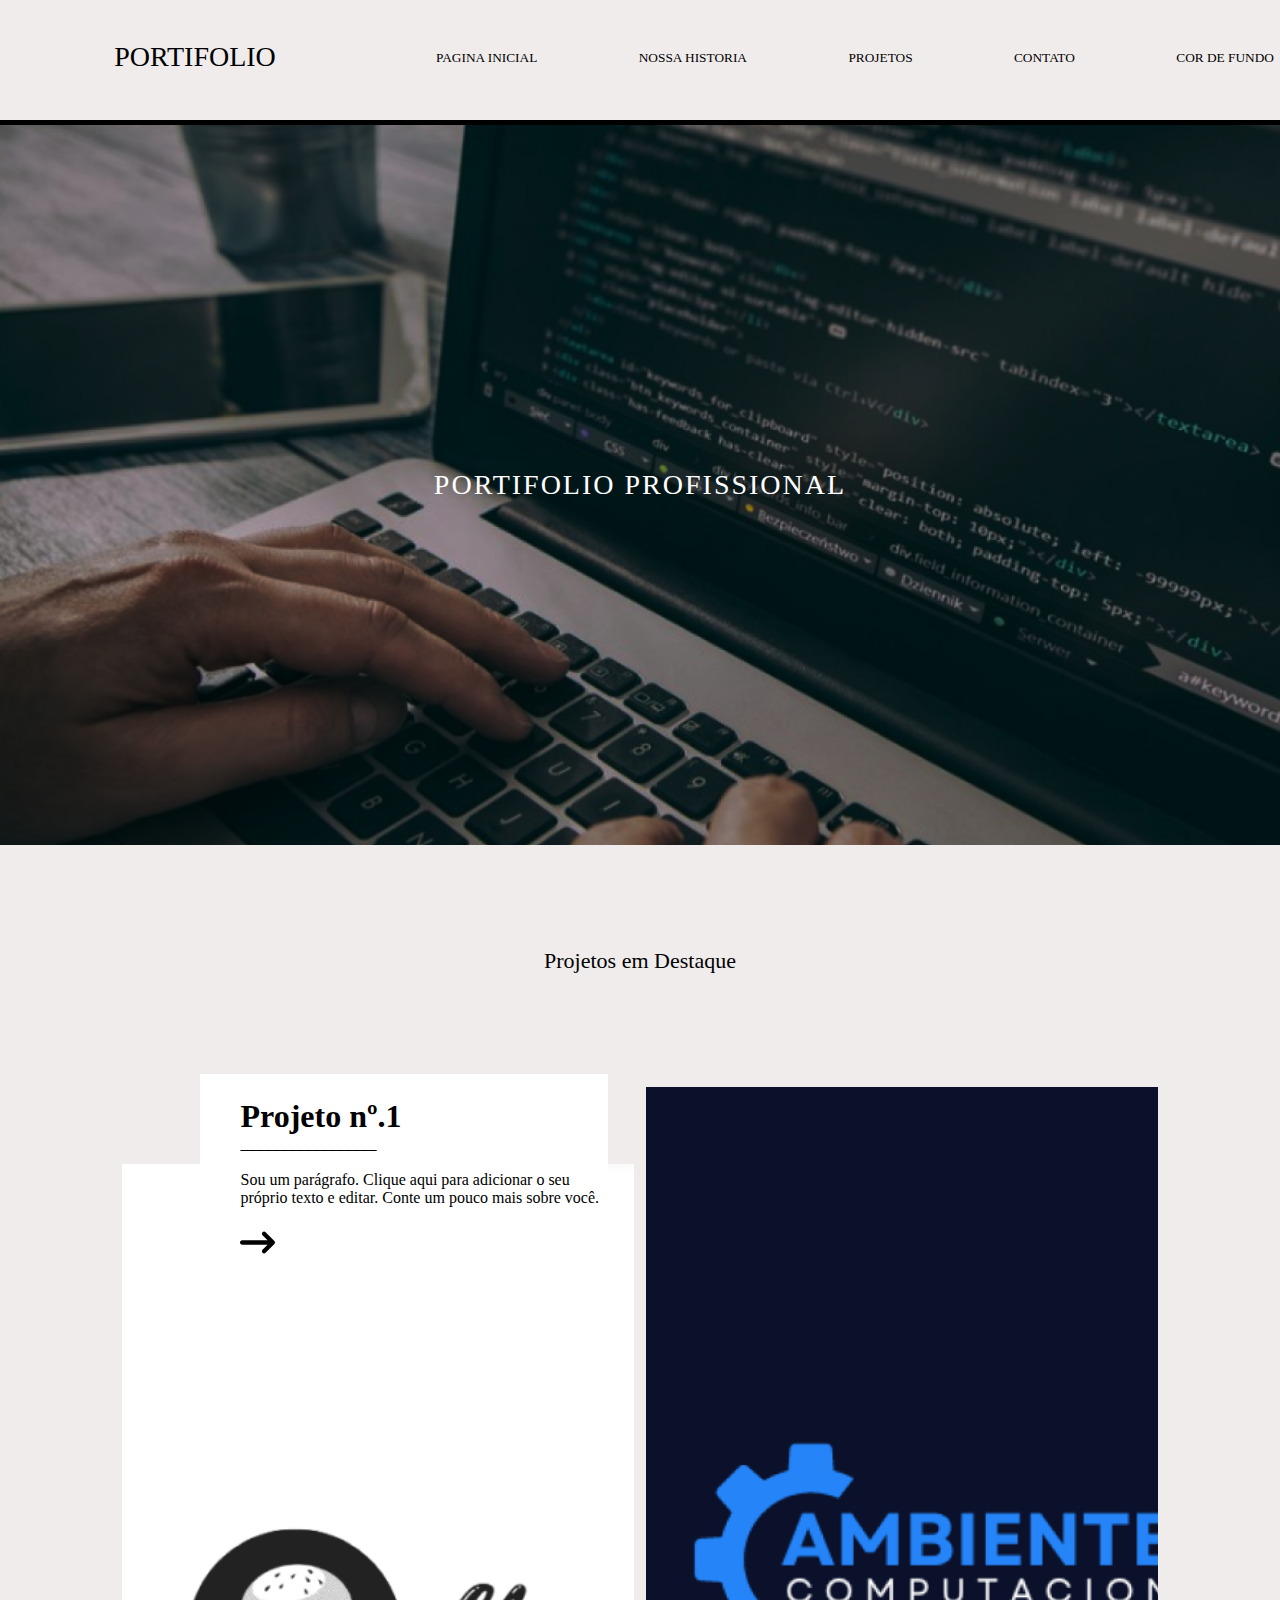
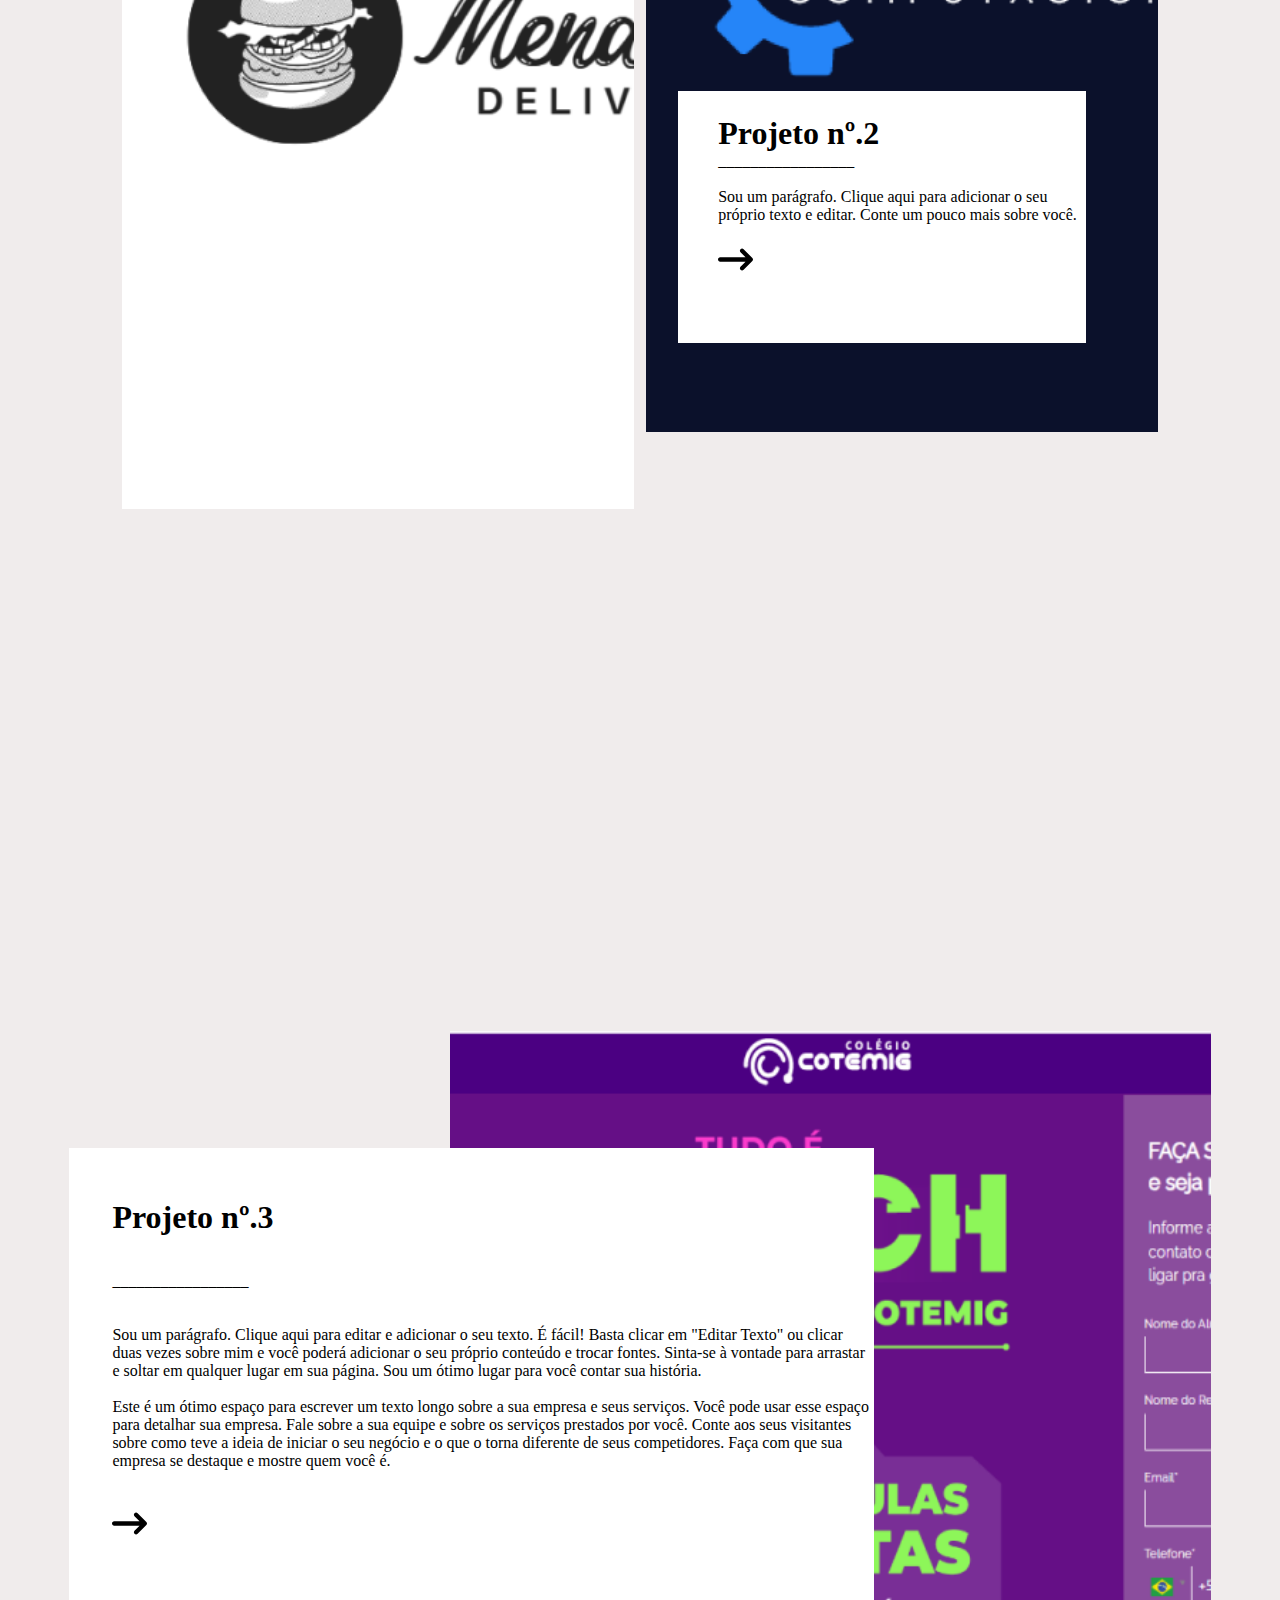
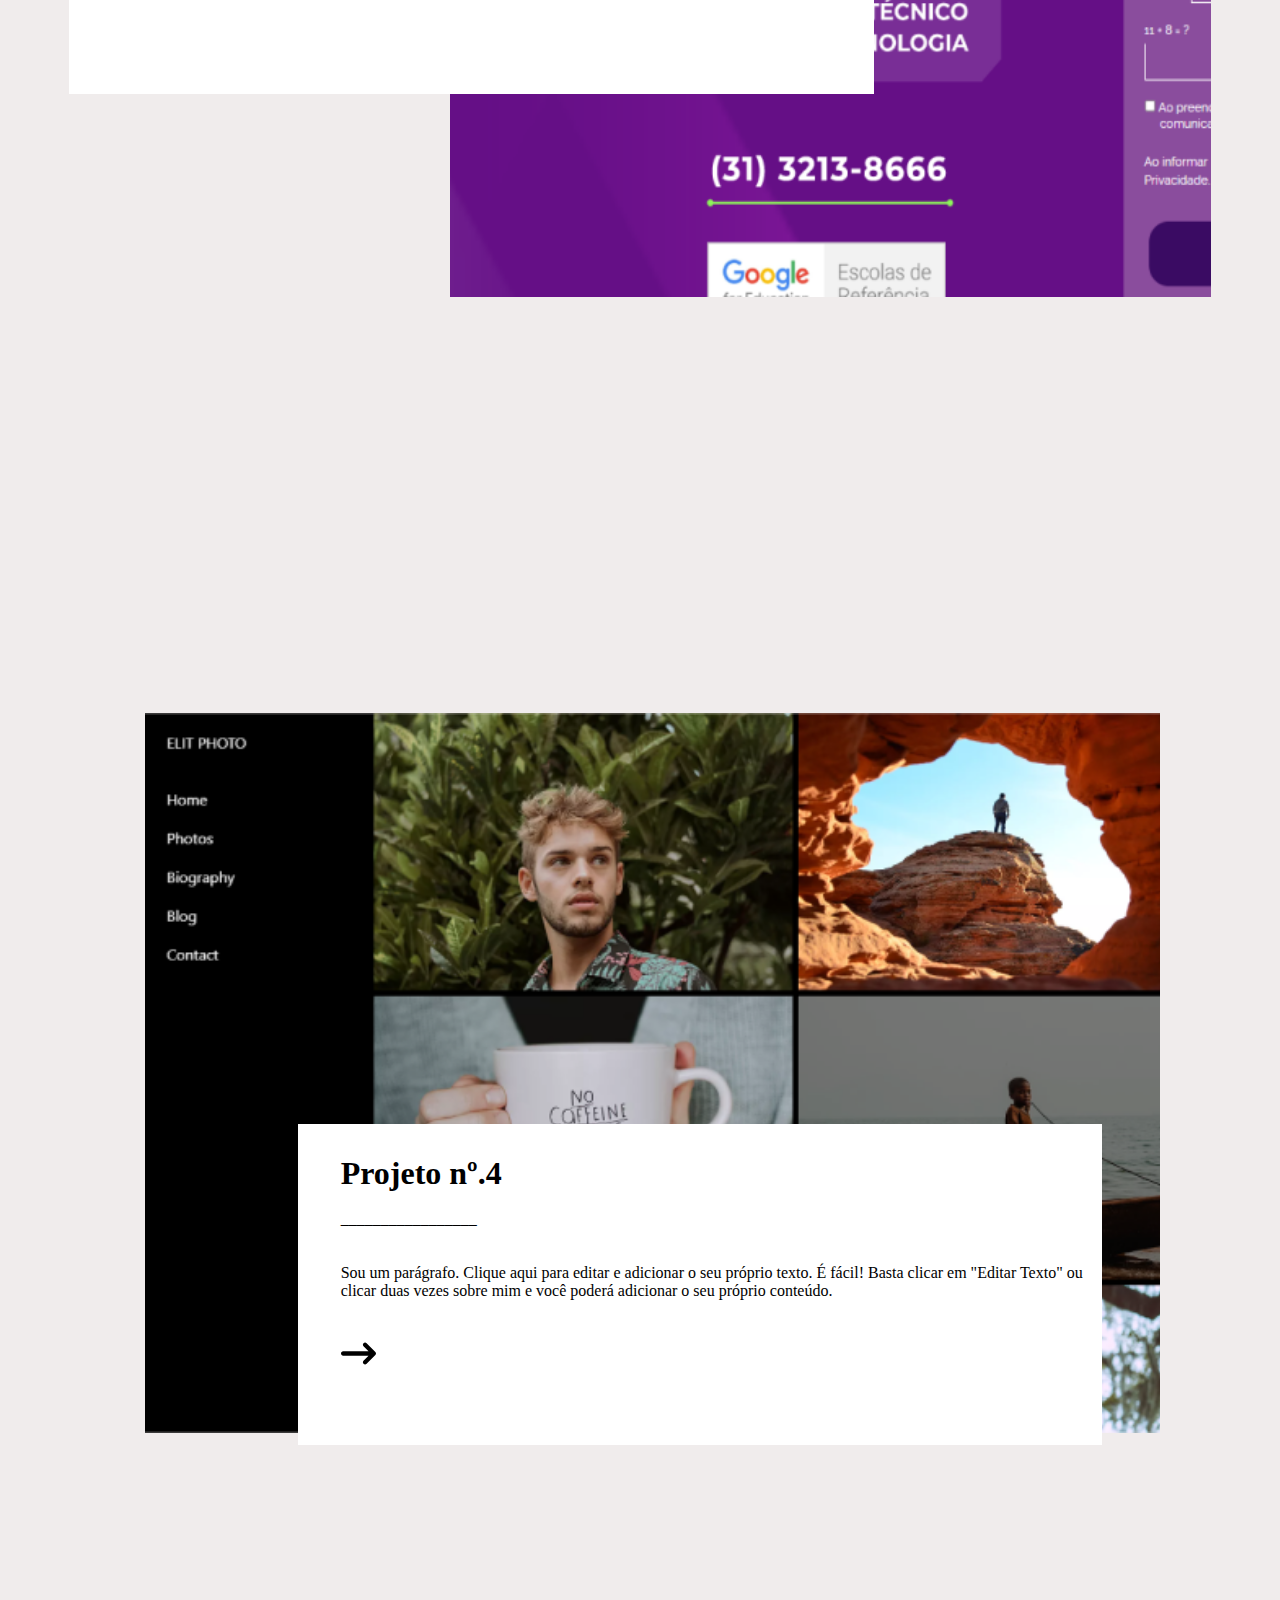
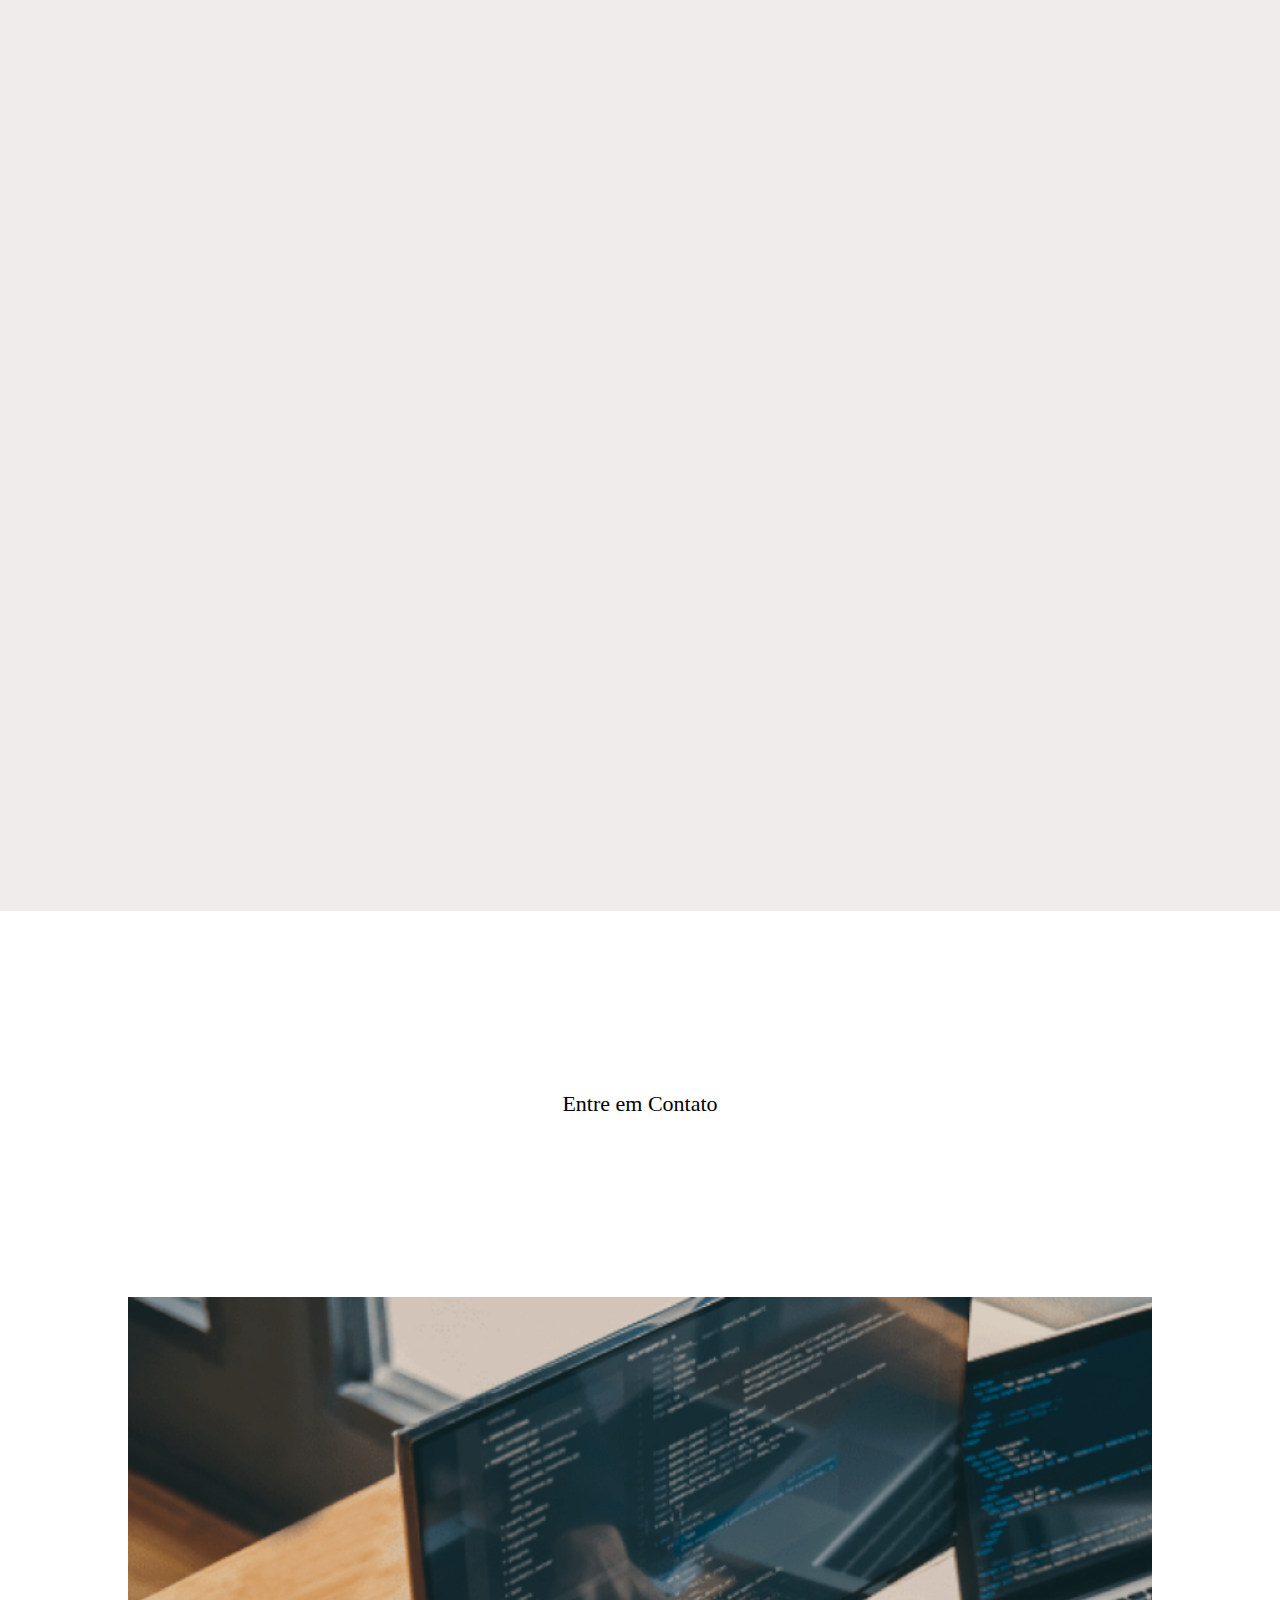
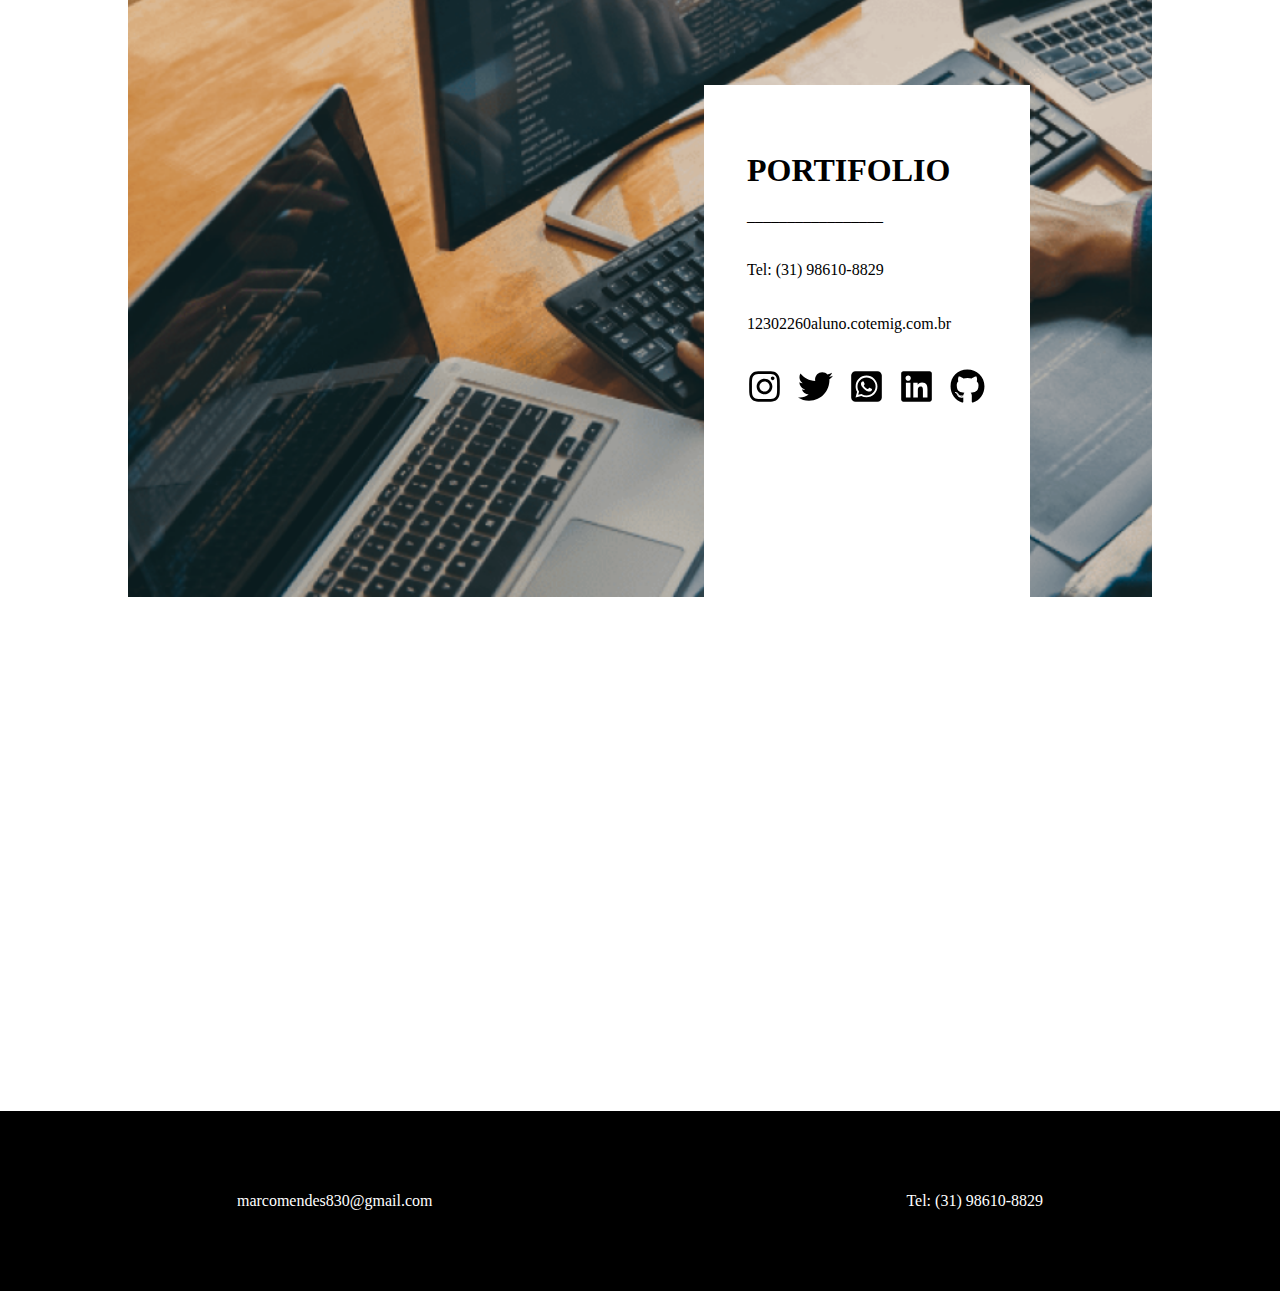
<file: index.html>
<!DOCTYPE html>
<html lang="en">

<head>
    <meta charset="UTF-8">
    <link rel="stylesheet" href="index.css">
    <meta name="viewport" content="width=device-width, initial-scale=1.0">
    <script src="index.js"></script>
    <title>Document</title>
</head>

<body>

    <!-- Inicio -->

    <div id="Portifolio_base">

        <!-- Inicio da barra -->

        <div id="Barra">

            <div id="TituloP">

                <p>PORTIFOLIO</p>


            </div>


            <div id="ItensP">

                <ul id="ul_itens">

                    <li><button class="botao_itens"><a href="index.html" class="a_itens">PAGINA INICIAL</a></button></li>
                    <li><button class="botao_itens"><a href="index (2).html" class="a_itens">NOSSA HISTORIA</a></button></li>
                    <li><button class="botao_itens"><a href="index (3).html" class="a_itens">PROJETOS</a></button></li>
                    <li><button class="botao_itens"><a href="index (4).html" class="a_itens">CONTATO</a></button></li>
                    <li><button id="cor_fundo">COR DE FUNDO</button></li>


                </ul>



            </div>




        </div>

        <!-- Fim da barra -->



        <!-- Inicio da Imagem -->

        <div id="Imagem">

            <p>PORTIFOLIO PROFISSIONAL</p>


        </div>

        <!-- Fim da imagem -->



        <!-- Inicio dos projetos -->

        <div id="Base_projetos">

            <div id="Projeto_titulo">
                <p>Projetos em Destaque</p>
            </div>


            <div id="BPrimeiro_e_segundo_projeto">


                <div id="Projeto01">

                    <div id="Projeto01_quadrado_branco">

                        <ul id="Projeto01_quadrado_branco_ul">

                            <li><h1>Projeto nº.1</h1></li>
                            <li>_________________</li>
                            <br>
                            <li>Sou um parágrafo. Clique aqui para adicionar o seu próprio texto e editar. Conte um
                                pouco mais sobre você.</li>
                            <br>
                            <li><a href="index (3).html"><svg xmlns="http://www.w3.org/2000/svg" height="35" width="35"viewBox="0 0 512 512"><!--!Font Awesome Free 6.6.0 by @fontawesome - https://fontawesome.com License - https://fontawesome.com/license/free Copyright 2024 Fonticons, Inc.--><path fill="#000000"d="M502.6 278.6c12.5-12.5 12.5-32.8 0-45.3l-128-128c-12.5-12.5-32.8-12.5-45.3 0s-12.5 32.8 0 45.3L402.7 224 32 224c-17.7 0-32 14.3-32 32s14.3 32 32 32l370.7 0-73.4 73.4c-12.5 12.5-12.5 32.8 0 45.3s32.8 12.5 45.3 0l128-128z" />
                            </svg></a></li>

                        </ul>

                    </div>

                    <div id="Projeto01_imagem"></div>

                </div>

                <div id="Projeto02">

                    <div id="Projeto02_quadrado_branco">

                        <ul id="Projeto02_quadrado_branco_ul">

                            <li><h1>Projeto nº.2</h1></li>
                            <li>_________________</li>
                            <br>
                            <li>Sou um parágrafo. Clique aqui para adicionar o seu próprio texto e editar. Conte um
                                pouco mais sobre você.</li>
                            <br>
                            <li><a href="index (3).html"><svg xmlns="http://www.w3.org/2000/svg" height="35" width="35"viewBox="0 0 512 512"><!--!Font Awesome Free 6.6.0 by @fontawesome - https://fontawesome.com License - https://fontawesome.com/license/free Copyright 2024 Fonticons, Inc.--><path fill="#000000"d="M502.6 278.6c12.5-12.5 12.5-32.8 0-45.3l-128-128c-12.5-12.5-32.8-12.5-45.3 0s-12.5 32.8 0 45.3L402.7 224 32 224c-17.7 0-32 14.3-32 32s14.3 32 32 32l370.7 0-73.4 73.4c-12.5 12.5-12.5 32.8 0 45.3s32.8 12.5 45.3 0l128-128z" />
                            </svg></a></li>

                        </ul>

                    </div>


                    <div id="Projeto02_imagem"></div>


                </div>


            </div>

            <div id="BTerceiro_projeto">

                <div id="Projeto03">
            
                    <div id="Projeto03_quadrado_branco">

                        <ul id="Projeto03_quadrado_branco_ul">

                            <li><h1>Projeto nº.3</h1></li>
                            <br>
                            <br>
                            <li>_________________</li>
                            <br>
                            <br>
                            <li><p>Sou um parágrafo. Clique aqui para editar e adicionar o seu texto. É fácil! Basta clicar em "Editar Texto" ou clicar duas vezes sobre mim e você poderá adicionar o seu próprio conteúdo e trocar fontes. Sinta-se à vontade para arrastar e soltar em qualquer lugar em sua página. Sou um ótimo lugar para você contar sua história.</p>
                                <br>
                                <p>Este é um ótimo espaço para escrever um texto longo sobre a sua empresa e seus serviços. Você pode usar esse espaço para detalhar sua empresa. Fale sobre a sua equipe e sobre os serviços prestados por você. Conte aos seus visitantes sobre como teve a ideia de iniciar o seu negócio e o que o torna diferente de seus competidores. Faça com que sua empresa se destaque e mostre quem você é.</p></li>
                            <br>
                            <br>
                            <li><a href="index (3).html"><svg xmlns="http://www.w3.org/2000/svg" height="35" width="35"viewBox="0 0 512 512"><!--!Font Awesome Free 6.6.0 by @fontawesome - https://fontawesome.com License - https://fontawesome.com/license/free Copyright 2024 Fonticons, Inc.--><path fill="#000000"d="M502.6 278.6c12.5-12.5 12.5-32.8 0-45.3l-128-128c-12.5-12.5-32.8-12.5-45.3 0s-12.5 32.8 0 45.3L402.7 224 32 224c-17.7 0-32 14.3-32 32s14.3 32 32 32l370.7 0-73.4 73.4c-12.5 12.5-12.5 32.8 0 45.3s32.8 12.5 45.3 0l128-128z" />
                            </svg></a></li>

                        </ul>





                    </div>
                    
                    
                    <div id="Projeto03_imagem"></div>

            
            
            
                </div>





            </div>
            
        
            <div id="BQuarto_projeto">

                <div id="Projeto04">

                    <div id="Projeto04_quadrado_branco">

                        <ul id="Projeto04_quadrado_branco_ul">

                            <li><h1>Projeto nº.4</h1></li>
                            <br>
                            <li>_________________</li>
                            <br>
                            <br>
                            <li><p>Sou um parágrafo. Clique aqui para editar e adicionar o seu próprio texto. É fácil! Basta clicar em "Editar Texto" ou clicar duas vezes sobre mim e você poderá adicionar o seu próprio conteúdo.</p>
                            <br>
                            <br>
                            <li><a href="index (3).html"><svg xmlns="http://www.w3.org/2000/svg" height="35" width="35"viewBox="0 0 512 512"><!--!Font Awesome Free 6.6.0 by @fontawesome - https://fontawesome.com License - https://fontawesome.com/license/free Copyright 2024 Fonticons, Inc.--><path fill="#000000"d="M502.6 278.6c12.5-12.5 12.5-32.8 0-45.3l-128-128c-12.5-12.5-32.8-12.5-45.3 0s-12.5 32.8 0 45.3L402.7 224 32 224c-17.7 0-32 14.3-32 32s14.3 32 32 32l370.7 0-73.4 73.4c-12.5 12.5-12.5 32.8 0 45.3s32.8 12.5 45.3 0l128-128z" />
                            </svg></a></li>

                        </ul>





                    </div>
                    
                    
                    <div id="Projeto04_imagem"></div>









                </div>







            </div>







        </div>

        <div id="Base_contato">

            <div id="Tituloc">
                <p>Entre em Contato</p>
            </div>

            <div id="Contato">

                <div id="ImagemC"></div>

                <div id="Contato_quadrado_branco">

                    <ul id="Contato_quadrado_branco_ul">
                        <li><h1>PORTIFOLIO</h1></li>
                        <br>
                        <li>_________________</li>
                        <br>
                        <br>
                        <li><p>Tel: (31) 98610-8829</p>
                        <br>
                        <br>
                        <p>12302260aluno.cotemig.com.br</p>
                        <br>
                        <br>
                        

                            <li><div id="icons">
                                
                                <p><svg xmlns="http://www.w3.org/2000/svg" height="35" width="35" viewBox="0 0 448 512"><!--!Font Awesome Free 6.6.0 by @fontawesome - https://fontawesome.com License - https://fontawesome.com/license/free Copyright 2024 Fonticons, Inc.--><path d="M224.1 141c-63.6 0-114.9 51.3-114.9 114.9s51.3 114.9 114.9 114.9S339 319.5 339 255.9 287.7 141 224.1 141zm0 189.6c-41.1 0-74.7-33.5-74.7-74.7s33.5-74.7 74.7-74.7 74.7 33.5 74.7 74.7-33.6 74.7-74.7 74.7zm146.4-194.3c0 14.9-12 26.8-26.8 26.8-14.9 0-26.8-12-26.8-26.8s12-26.8 26.8-26.8 26.8 12 26.8 26.8zm76.1 27.2c-1.7-35.9-9.9-67.7-36.2-93.9-26.2-26.2-58-34.4-93.9-36.2-37-2.1-147.9-2.1-184.9 0-35.8 1.7-67.6 9.9-93.9 36.1s-34.4 58-36.2 93.9c-2.1 37-2.1 147.9 0 184.9 1.7 35.9 9.9 67.7 36.2 93.9s58 34.4 93.9 36.2c37 2.1 147.9 2.1 184.9 0 35.9-1.7 67.7-9.9 93.9-36.2 26.2-26.2 34.4-58 36.2-93.9 2.1-37 2.1-147.8 0-184.8zM398.8 388c-7.8 19.6-22.9 34.7-42.6 42.6-29.5 11.7-99.5 9-132.1 9s-102.7 2.6-132.1-9c-19.6-7.8-34.7-22.9-42.6-42.6-11.7-29.5-9-99.5-9-132.1s-2.6-102.7 9-132.1c7.8-19.6 22.9-34.7 42.6-42.6 29.5-11.7 99.5-9 132.1-9s102.7-2.6 132.1 9c19.6 7.8 34.7 22.9 42.6 42.6 11.7 29.5 9 99.5 9 132.1s2.7 102.7-9 132.1z"/></svg></p>
                                <p><svg xmlns="http://www.w3.org/2000/svg" height="35" width="35" viewBox="0 0 512 512"><!--!Font Awesome Free 6.6.0 by @fontawesome - https://fontawesome.com License - https://fontawesome.com/license/free Copyright 2024 Fonticons, Inc.--><path d="M459.4 151.7c.3 4.5 .3 9.1 .3 13.6 0 138.7-105.6 298.6-298.6 298.6-59.5 0-114.7-17.2-161.1-47.1 8.4 1 16.6 1.3 25.3 1.3 49.1 0 94.2-16.6 130.3-44.8-46.1-1-84.8-31.2-98.1-72.8 6.5 1 13 1.6 19.8 1.6 9.4 0 18.8-1.3 27.6-3.6-48.1-9.7-84.1-52-84.1-103v-1.3c14 7.8 30.2 12.7 47.4 13.3-28.3-18.8-46.8-51-46.8-87.4 0-19.5 5.2-37.4 14.3-53 51.7 63.7 129.3 105.3 216.4 109.8-1.6-7.8-2.6-15.9-2.6-24 0-57.8 46.8-104.9 104.9-104.9 30.2 0 57.5 12.7 76.7 33.1 23.7-4.5 46.5-13.3 66.6-25.3-7.8 24.4-24.4 44.8-46.1 57.8 21.1-2.3 41.6-8.1 60.4-16.2-14.3 20.8-32.2 39.3-52.6 54.3z"/></svg></p>
                                <p><svg xmlns="http://www.w3.org/2000/svg" height="35" width="35" viewBox="0 0 448 512"><!--!Font Awesome Free 6.6.0 by @fontawesome - https://fontawesome.com License - https://fontawesome.com/license/free Copyright 2024 Fonticons, Inc.--><path d="M92.1 254.6c0 24.9 7 49.2 20.2 70.1l3.1 5-13.3 48.6L152 365.2l4.8 2.9c20.2 12 43.4 18.4 67.1 18.4h.1c72.6 0 133.3-59.1 133.3-131.8c0-35.2-15.2-68.3-40.1-93.2c-25-25-58-38.7-93.2-38.7c-72.7 0-131.8 59.1-131.9 131.8zM274.8 330c-12.6 1.9-22.4 .9-47.5-9.9c-36.8-15.9-61.8-51.5-66.9-58.7c-.4-.6-.7-.9-.8-1.1c-2-2.6-16.2-21.5-16.2-41c0-18.4 9-27.9 13.2-32.3c.3-.3 .5-.5 .7-.8c3.6-4 7.9-5 10.6-5c2.6 0 5.3 0 7.6 .1c.3 0 .5 0 .8 0c2.3 0 5.2 0 8.1 6.8c1.2 2.9 3 7.3 4.9 11.8c3.3 8 6.7 16.3 7.3 17.6c1 2 1.7 4.3 .3 6.9c-3.4 6.8-6.9 10.4-9.3 13c-3.1 3.2-4.5 4.7-2.3 8.6c15.3 26.3 30.6 35.4 53.9 47.1c4 2 6.3 1.7 8.6-1c2.3-2.6 9.9-11.6 12.5-15.5c2.6-4 5.3-3.3 8.9-2s23.1 10.9 27.1 12.9c.8 .4 1.5 .7 2.1 1c2.8 1.4 4.7 2.3 5.5 3.6c.9 1.9 .9 9.9-2.4 19.1c-3.3 9.3-19.1 17.7-26.7 18.8zM448 96c0-35.3-28.7-64-64-64H64C28.7 32 0 60.7 0 96V416c0 35.3 28.7 64 64 64H384c35.3 0 64-28.7 64-64V96zM148.1 393.9L64 416l22.5-82.2c-13.9-24-21.2-51.3-21.2-79.3C65.4 167.1 136.5 96 223.9 96c42.4 0 82.2 16.5 112.2 46.5c29.9 30 47.9 69.8 47.9 112.2c0 87.4-72.7 158.5-160.1 158.5c-26.6 0-52.7-6.7-75.8-19.3z"/></svg></p>
                                <p><svg xmlns="http://www.w3.org/2000/svg" height="35" width="35" viewBox="0 0 448 512"><!--!Font Awesome Free 6.6.0 by @fontawesome - https://fontawesome.com License - https://fontawesome.com/license/free Copyright 2024 Fonticons, Inc.--><path d="M416 32H31.9C14.3 32 0 46.5 0 64.3v383.4C0 465.5 14.3 480 31.9 480H416c17.6 0 32-14.5 32-32.3V64.3c0-17.8-14.4-32.3-32-32.3zM135.4 416H69V202.2h66.5V416zm-33.2-243c-21.3 0-38.5-17.3-38.5-38.5S80.9 96 102.2 96c21.2 0 38.5 17.3 38.5 38.5 0 21.3-17.2 38.5-38.5 38.5zm282.1 243h-66.4V312c0-24.8-.5-56.7-34.5-56.7-34.6 0-39.9 27-39.9 54.9V416h-66.4V202.2h63.7v29.2h.9c8.9-16.8 30.6-34.5 62.9-34.5 67.2 0 79.7 44.3 79.7 101.9V416z"/></svg></p>
                                <p><a href="https://github.com/Winter105501"><svg xmlns="http://www.w3.org/2000/svg" height="35" width="35" viewBox="0 0 496 512"><!--!Font Awesome Free 6.6.0 by @fontawesome - https://fontawesome.com License - https://fontawesome.com/license/free Copyright 2024 Fonticons, Inc.--><path d="M165.9 397.4c0 2-2.3 3.6-5.2 3.6-3.3 .3-5.6-1.3-5.6-3.6 0-2 2.3-3.6 5.2-3.6 3-.3 5.6 1.3 5.6 3.6zm-31.1-4.5c-.7 2 1.3 4.3 4.3 4.9 2.6 1 5.6 0 6.2-2s-1.3-4.3-4.3-5.2c-2.6-.7-5.5 .3-6.2 2.3zm44.2-1.7c-2.9 .7-4.9 2.6-4.6 4.9 .3 2 2.9 3.3 5.9 2.6 2.9-.7 4.9-2.6 4.6-4.6-.3-1.9-3-3.2-5.9-2.9zM244.8 8C106.1 8 0 113.3 0 252c0 110.9 69.8 205.8 169.5 239.2 12.8 2.3 17.3-5.6 17.3-12.1 0-6.2-.3-40.4-.3-61.4 0 0-70 15-84.7-29.8 0 0-11.4-29.1-27.8-36.6 0 0-22.9-15.7 1.6-15.4 0 0 24.9 2 38.6 25.8 21.9 38.6 58.6 27.5 72.9 20.9 2.3-16 8.8-27.1 16-33.7-55.9-6.2-112.3-14.3-112.3-110.5 0-27.5 7.6-41.3 23.6-58.9-2.6-6.5-11.1-33.3 2.6-67.9 20.9-6.5 69 27 69 27 20-5.6 41.5-8.5 62.8-8.5s42.8 2.9 62.8 8.5c0 0 48.1-33.6 69-27 13.7 34.7 5.2 61.4 2.6 67.9 16 17.7 25.8 31.5 25.8 58.9 0 96.5-58.9 104.2-114.8 110.5 9.2 7.9 17 22.9 17 46.4 0 33.7-.3 75.4-.3 83.6 0 6.5 4.6 14.4 17.3 12.1C428.2 457.8 496 362.9 496 252 496 113.3 383.5 8 244.8 8zM97.2 352.9c-1.3 1-1 3.3 .7 5.2 1.6 1.6 3.9 2.3 5.2 1 1.3-1 1-3.3-.7-5.2-1.6-1.6-3.9-2.3-5.2-1zm-10.8-8.1c-.7 1.3 .3 2.9 2.3 3.9 1.6 1 3.6 .7 4.3-.7 .7-1.3-.3-2.9-2.3-3.9-2-.6-3.6-.3-4.3 .7zm32.4 35.6c-1.6 1.3-1 4.3 1.3 6.2 2.3 2.3 5.2 2.6 6.5 1 1.3-1.3 .7-4.3-1.3-6.2-2.2-2.3-5.2-2.6-6.5-1zm-11.4-14.7c-1.6 1-1.6 3.6 0 5.9 1.6 2.3 4.3 3.3 5.6 2.3 1.6-1.3 1.6-3.9 0-6.2-1.4-2.3-4-3.3-5.6-2z"/></svg></a></p>

                            </div>
                            </li>
                        
                    </ul>


                </div>
                
            </div>

        </div>

        <div id="Roda_pe">

            <p>marcomendes830@gmail.com</p>
    
            <p>Tel: (31) 98610-8829</p>
    
        </div>
    


    </div>


</body>

</html>
</file>
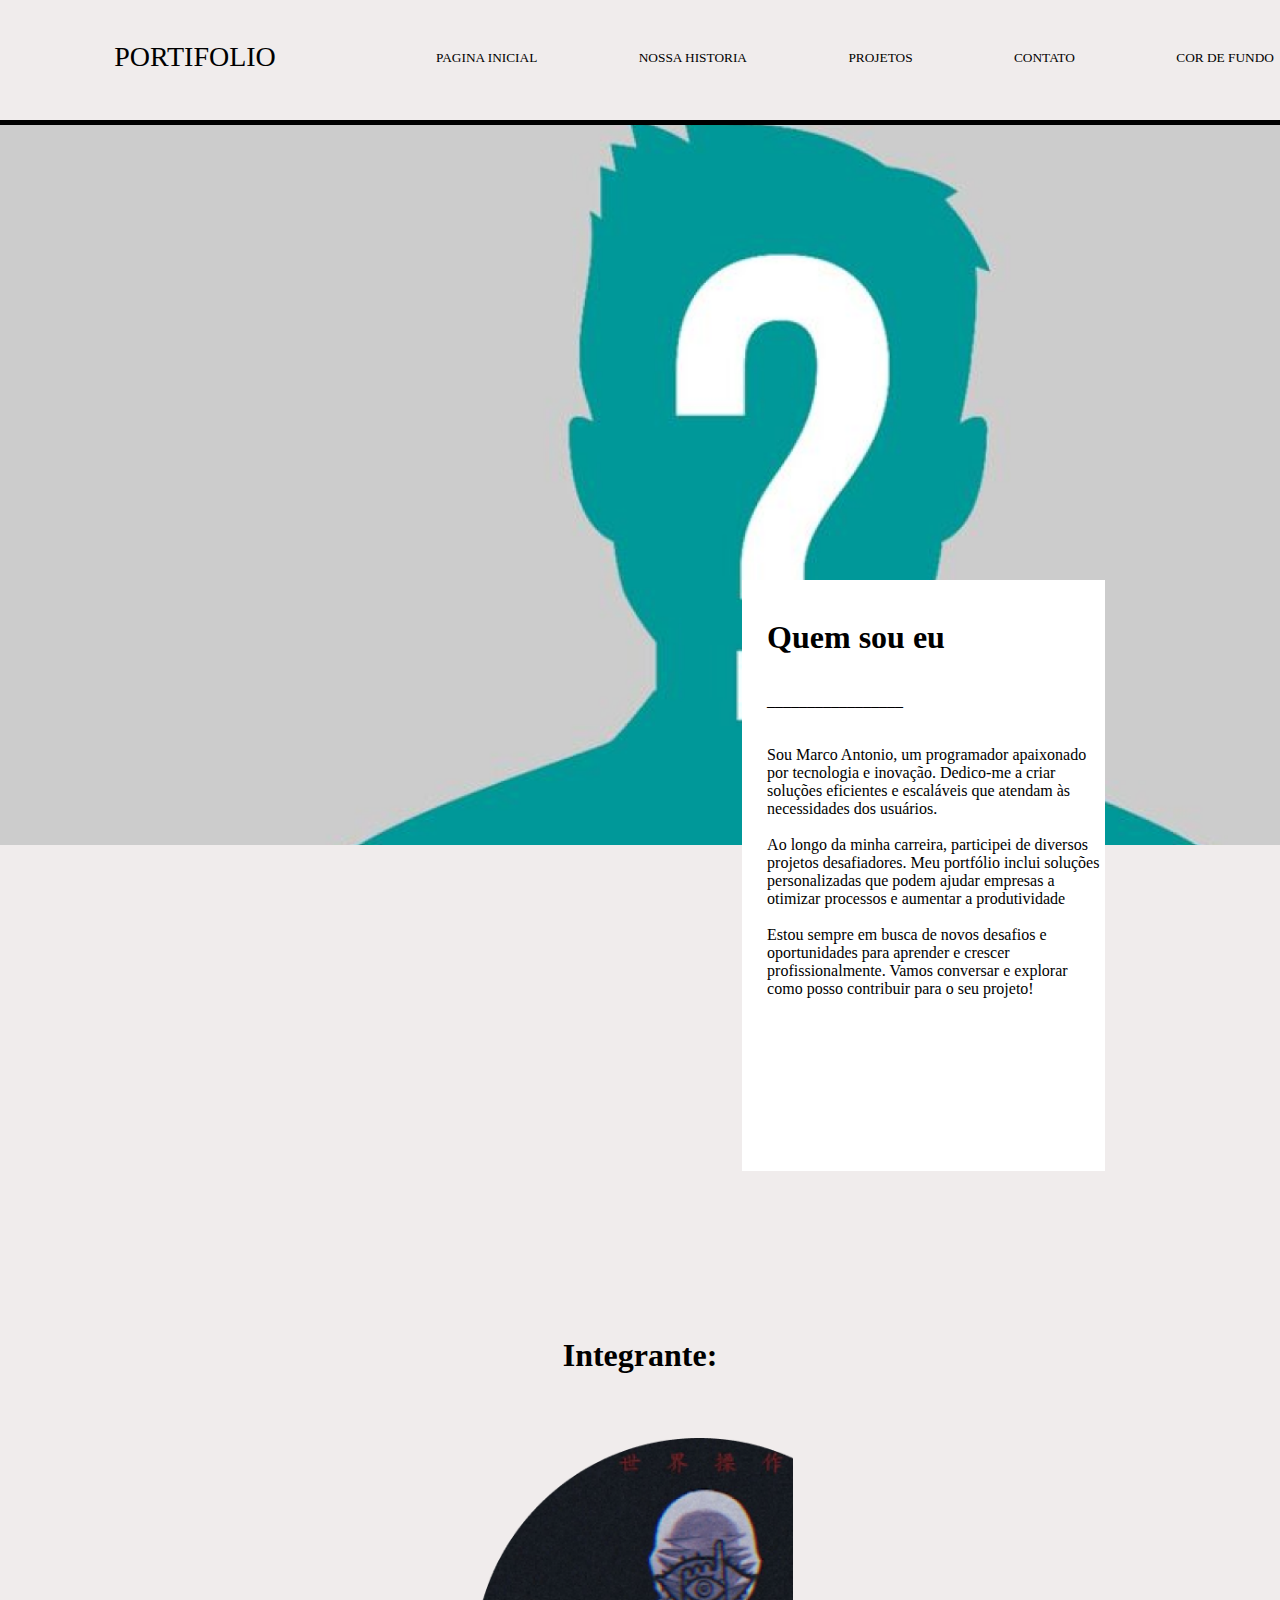
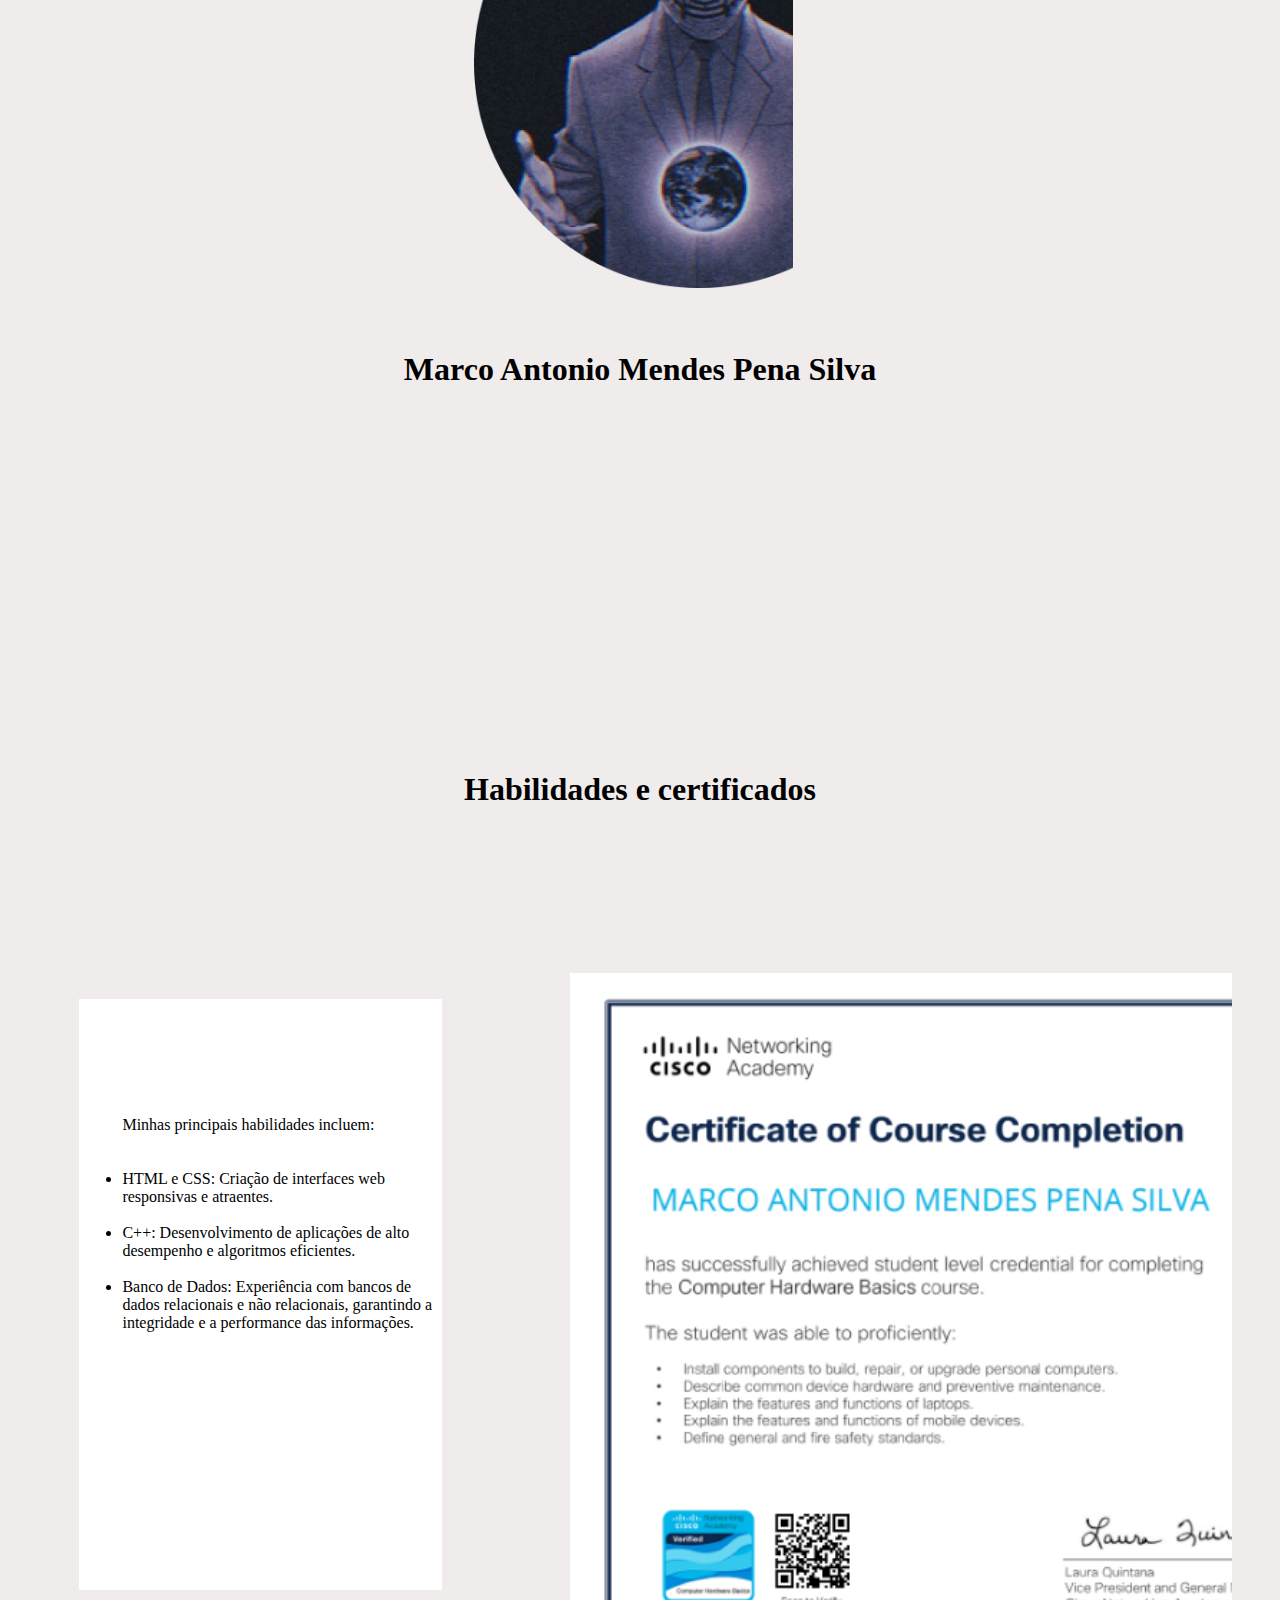
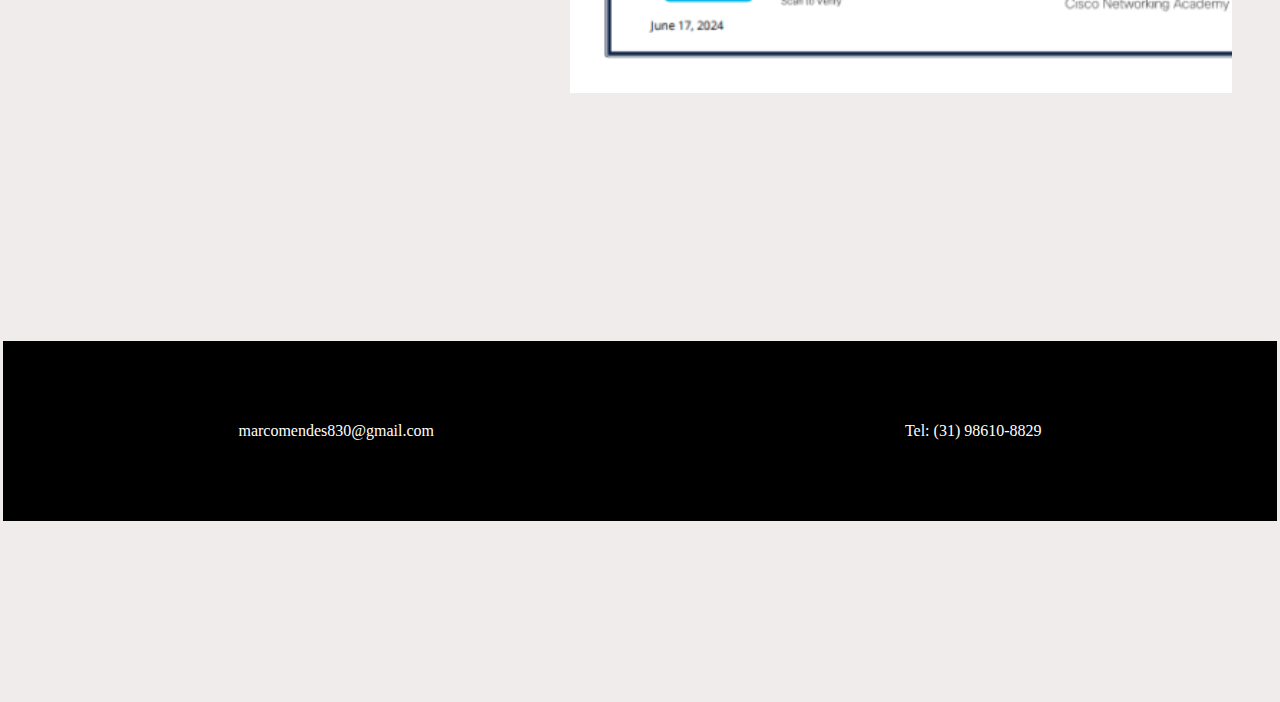
<file: index (2).html>
<!DOCTYPE html>
<html lang="en">
<head>
    <link rel="stylesheet" href="index (2).css">
    <meta charset="UTF-8">
    <meta name="viewport" content="width=device-width, initial-scale=1.0">
    <title>Document</title>
</head>
<body>
    
<!-- Inicio -->

<div id="Portifolio_base">

    <!-- Inicio da barra -->

    <div id="Barra">

        <div id="TituloP">

            <p>PORTIFOLIO</p>


        </div>


        <div id="ItensP">

            <ul id="ul_itens">

                <li><button class="botao_itens"><a href="index.html" class="a_itens">PAGINA INICIAL</a></button></li>
                <li><button class="botao_itens"><a href="index (2).html" class="a_itens">NOSSA HISTORIA</a></button></li>
                <li><button class="botao_itens"><a href="index (3).html" class="a_itens">PROJETOS</a></button></li>
                <li><button class="botao_itens"><a href="index (4).html" class="a_itens">CONTATO</a></button></li>
                <li><button id="cor_fundo">COR DE FUNDO</button></li>



            </ul>



        </div>




    </div>

    <!-- Fim da barra -->



    <!-- Inicio da Imagem -->

    <div id="Imagem"></div>

    <!-- Fim da imagem -->


    <!-- Inicio da base -->

    <div id="Base_portifolio">

        <div id="Quemsou_quadrado_branco">

            <ul id="Quemsou_quadrado_branco_ul">

                <li><h1><p>Quem sou eu</p></h1><li>
                <br>
                <br>
                <li><p>_________________</p></li> 
                <br>
                <br>
                <li><p>Sou Marco Antonio, um programador apaixonado por tecnologia e inovação. Dedico-me a criar soluções eficientes e escaláveis que atendam às necessidades dos usuários.</p></li>
                <br>
                <li> <p>Ao longo da minha carreira, participei de diversos projetos desafiadores. Meu portfólio inclui soluções personalizadas que podem ajudar empresas a otimizar processos e aumentar a produtividade</p></li>
                <br>
                <li> <p>Estou sempre em busca de novos desafios e oportunidades para aprender e crescer profissionalmente. Vamos conversar e explorar como posso contribuir para o seu projeto!</p></li>


            </ul>




        </div>



        <div id="Integrante">


            <p><h1>Integrante:</h1></p>


            <div id="Imagem_integrate"></div>


            <p><h1>Marco Antonio Mendes Pena Silva</h1></p>

        </div>


        <div id="Base_Habilidades_certificado">

            <div id="TituloH"><p><h1>Habilidades e certificados</h1></p></div>

            <div id="Habilidades_certificado">


                <div id="Certificado_quadrado_branco">

                    <ul id="Certificado_quadrado_branco_ul">
                    
                        <p>Minhas principais habilidades incluem:</p>
                        <br>
                        <br>
                        <li><p> HTML e CSS: Criação de interfaces web responsivas e atraentes.</p></li>
                        <br>
                        <li><p>C++: Desenvolvimento de aplicações de alto desempenho e algoritmos eficientes.</p></li>
                        <br>
                        <li><p>Banco de Dados: Experiência com bancos de dados relacionais e não relacionais, garantindo a integridade e a performance das informações.</p></li>
                    
                    

                    

                    
                    
                    </ul>
                
                
                
                
                </div>
            

            
                <div id="Certificado"></div>



            </div>

        </div>

        
        <div id="Roda_pe">

            <p>marcomendes830@gmail.com</p>
    
            <p>Tel: (31) 98610-8829</p>
    
        </div>
    

</div>




</div>





</body>
</html>
</file>
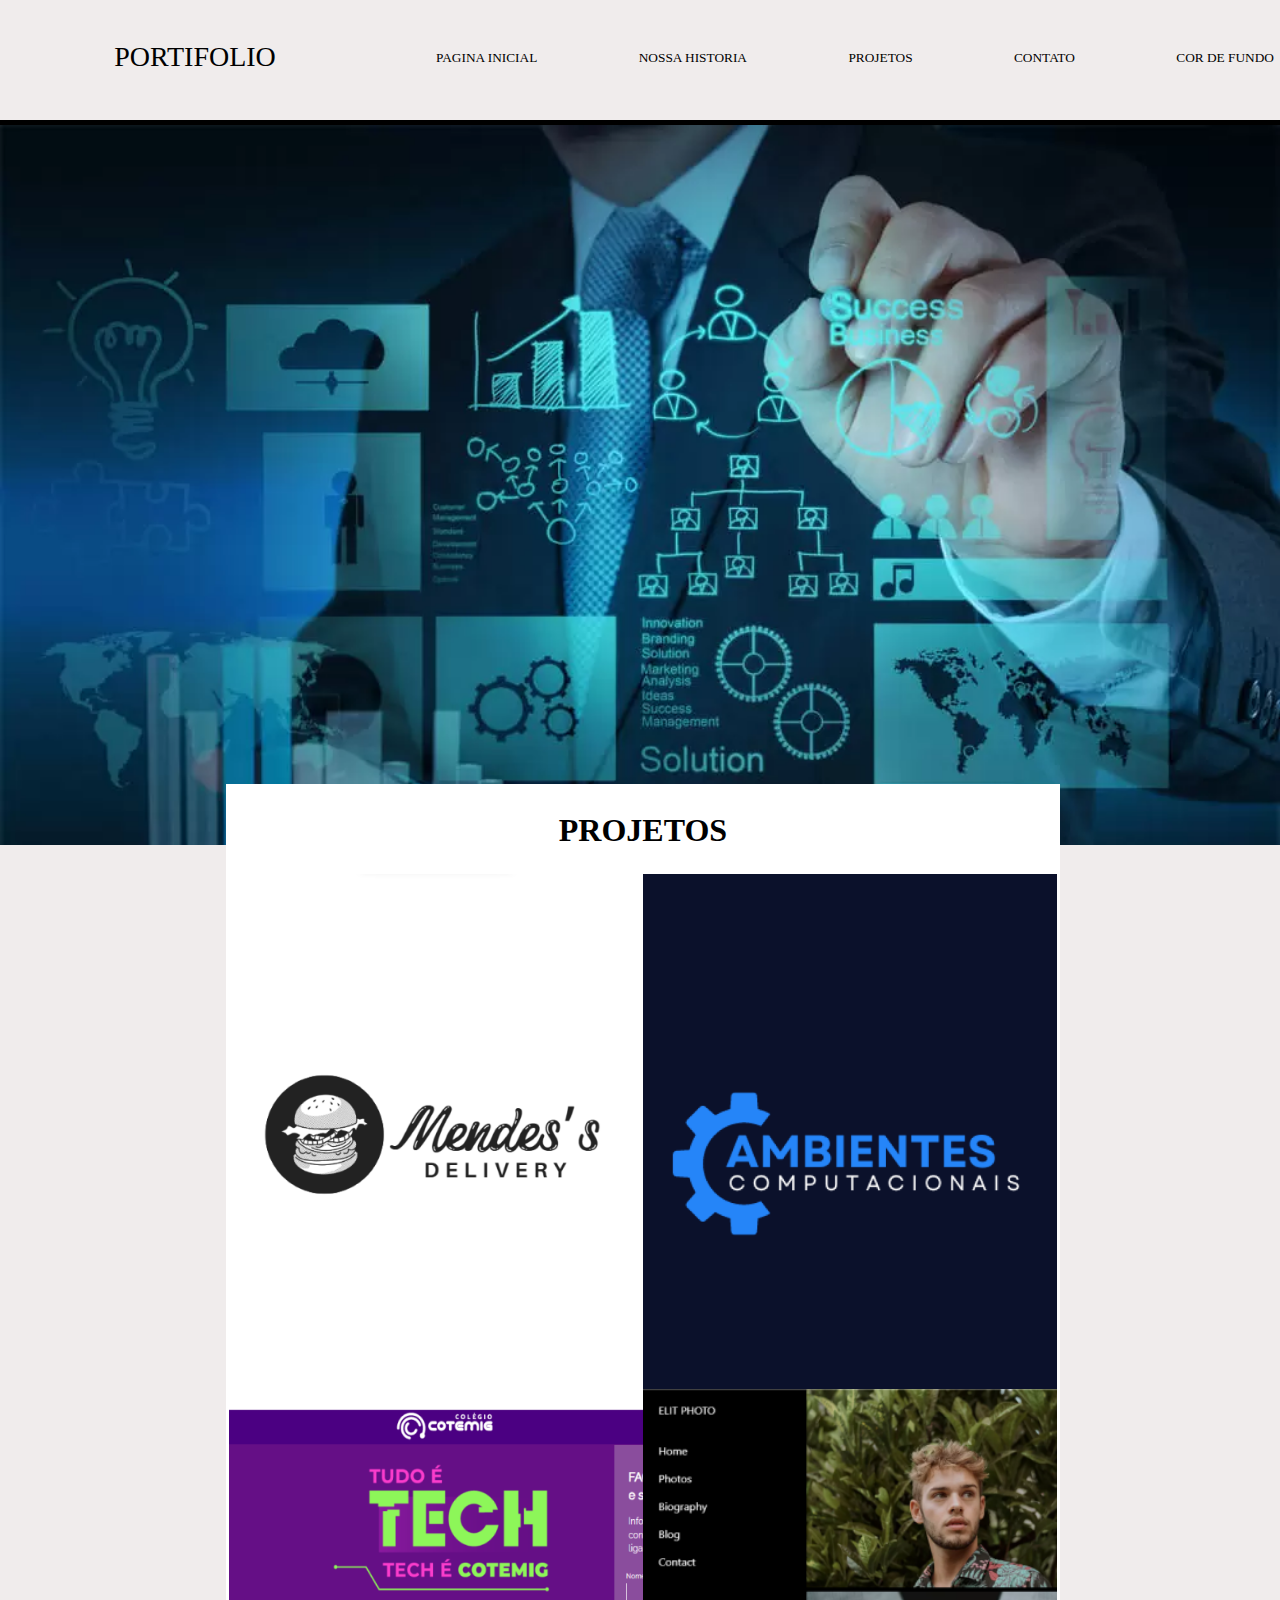
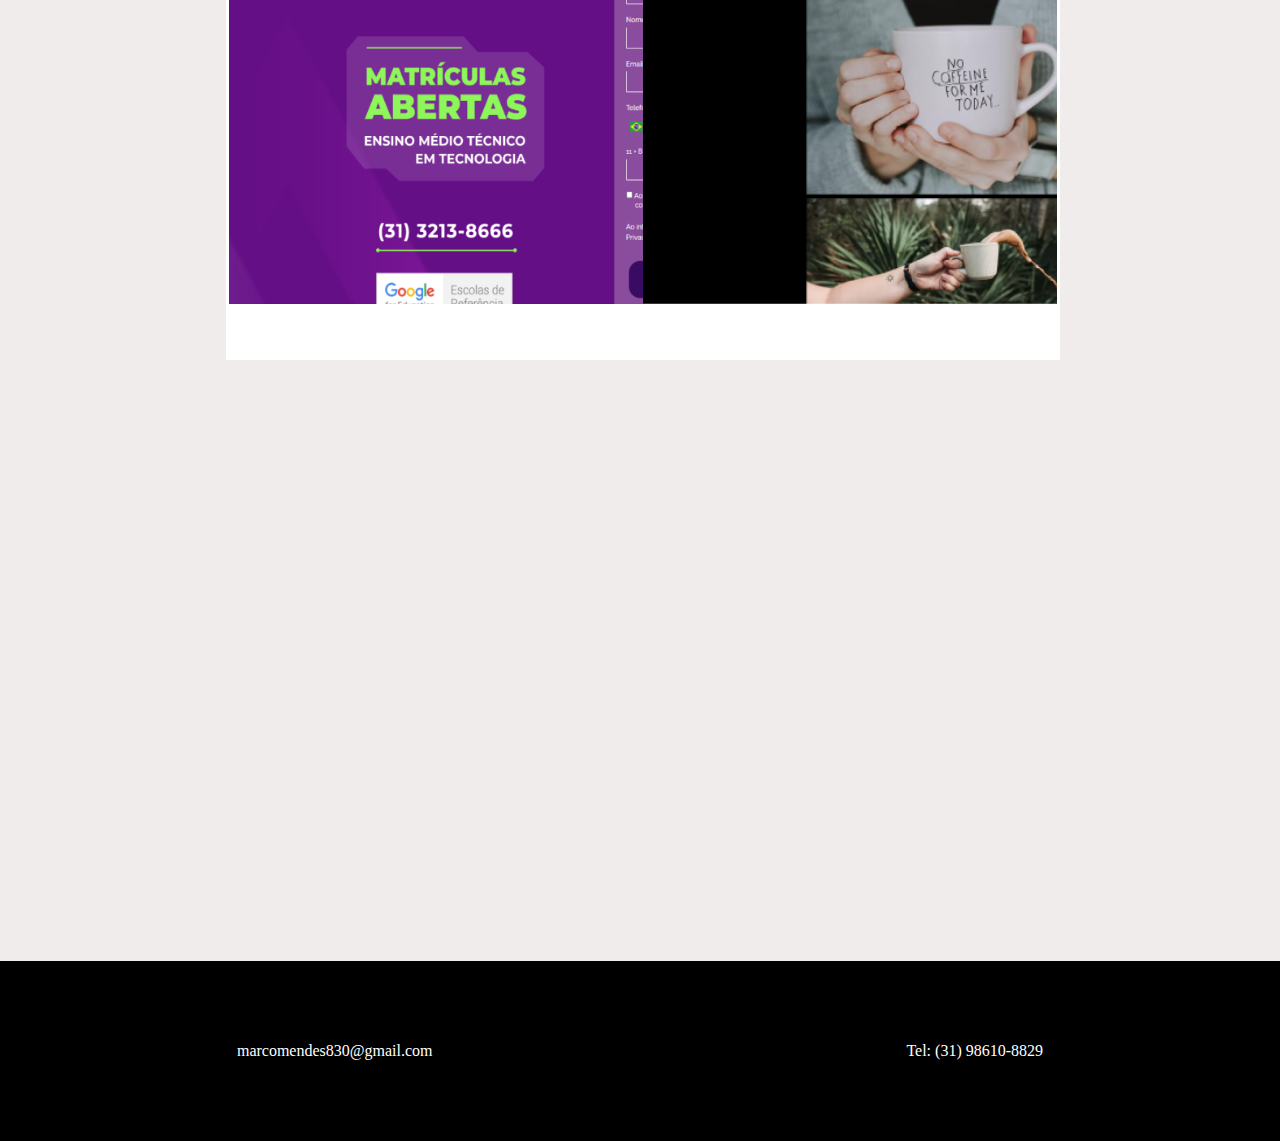
<file: index (3).html>
<!DOCTYPE html>
<html lang="en">
<head>
    <link rel="stylesheet" href="index (3).css">
    <meta charset="UTF-8">
    <meta name="viewport" content="width=device-width, initial-scale=1.0">
    <title>Document</title>
</head>
<body>
    <!-- Inicio -->

    <div id="Portifolio_base">

        <!-- Inicio da barra -->

        <div id="Barra">

            <div id="TituloP">

                <p>PORTIFOLIO</p>


            </div>


            <div id="ItensP">

                <ul id="ul_itens">

                    <li><button class="botao_itens"><a href="index.html" class="a_itens">PAGINA INICIAL</a></button></li>
                    <li><button class="botao_itens"><a href="index (2).html" class="a_itens">NOSSA HISTORIA</a></button></li>
                    <li><button class="botao_itens"><a href="index (3).html" class="a_itens">PROJETOS</a></button></li>
                    <li><button class="botao_itens"><a href="index (4).html" class="a_itens">CONTATO</a></button></li>
                    <li><button id="cor_fundo">COR DE FUNDO</button></li>


                </ul>



            </div>




        </div>

        <!-- Fim da barra -->



        <!-- Inicio da Imagem -->

        <div id="Imagem"></div>

        <!-- Fim da imagem -->

        <div id="Base_portifolio">

            <div id="Quemsou_quadrado_branco">

                <div id="TituloPro"><p><h1>PROJETOS</h1></p></div>
                
                <div class="Grid_projetos">
                    
                    <div class="Quadrado" id="Projeto01"></div>
                    <div class="Quadrado" id="Projeto02"></div>
                    <div class="Quadrado" id="Projeto03"></div>
                    <div class="Quadrado" id="Projeto04"></div>
                    
                </div>
    
    
            </div>




        </div>


        <div id="Roda_pe">

            <p>marcomendes830@gmail.com</p>
    
            <p>Tel: (31) 98610-8829</p>
    
        </div>
    


    </div>


</body>
</html>
</file>
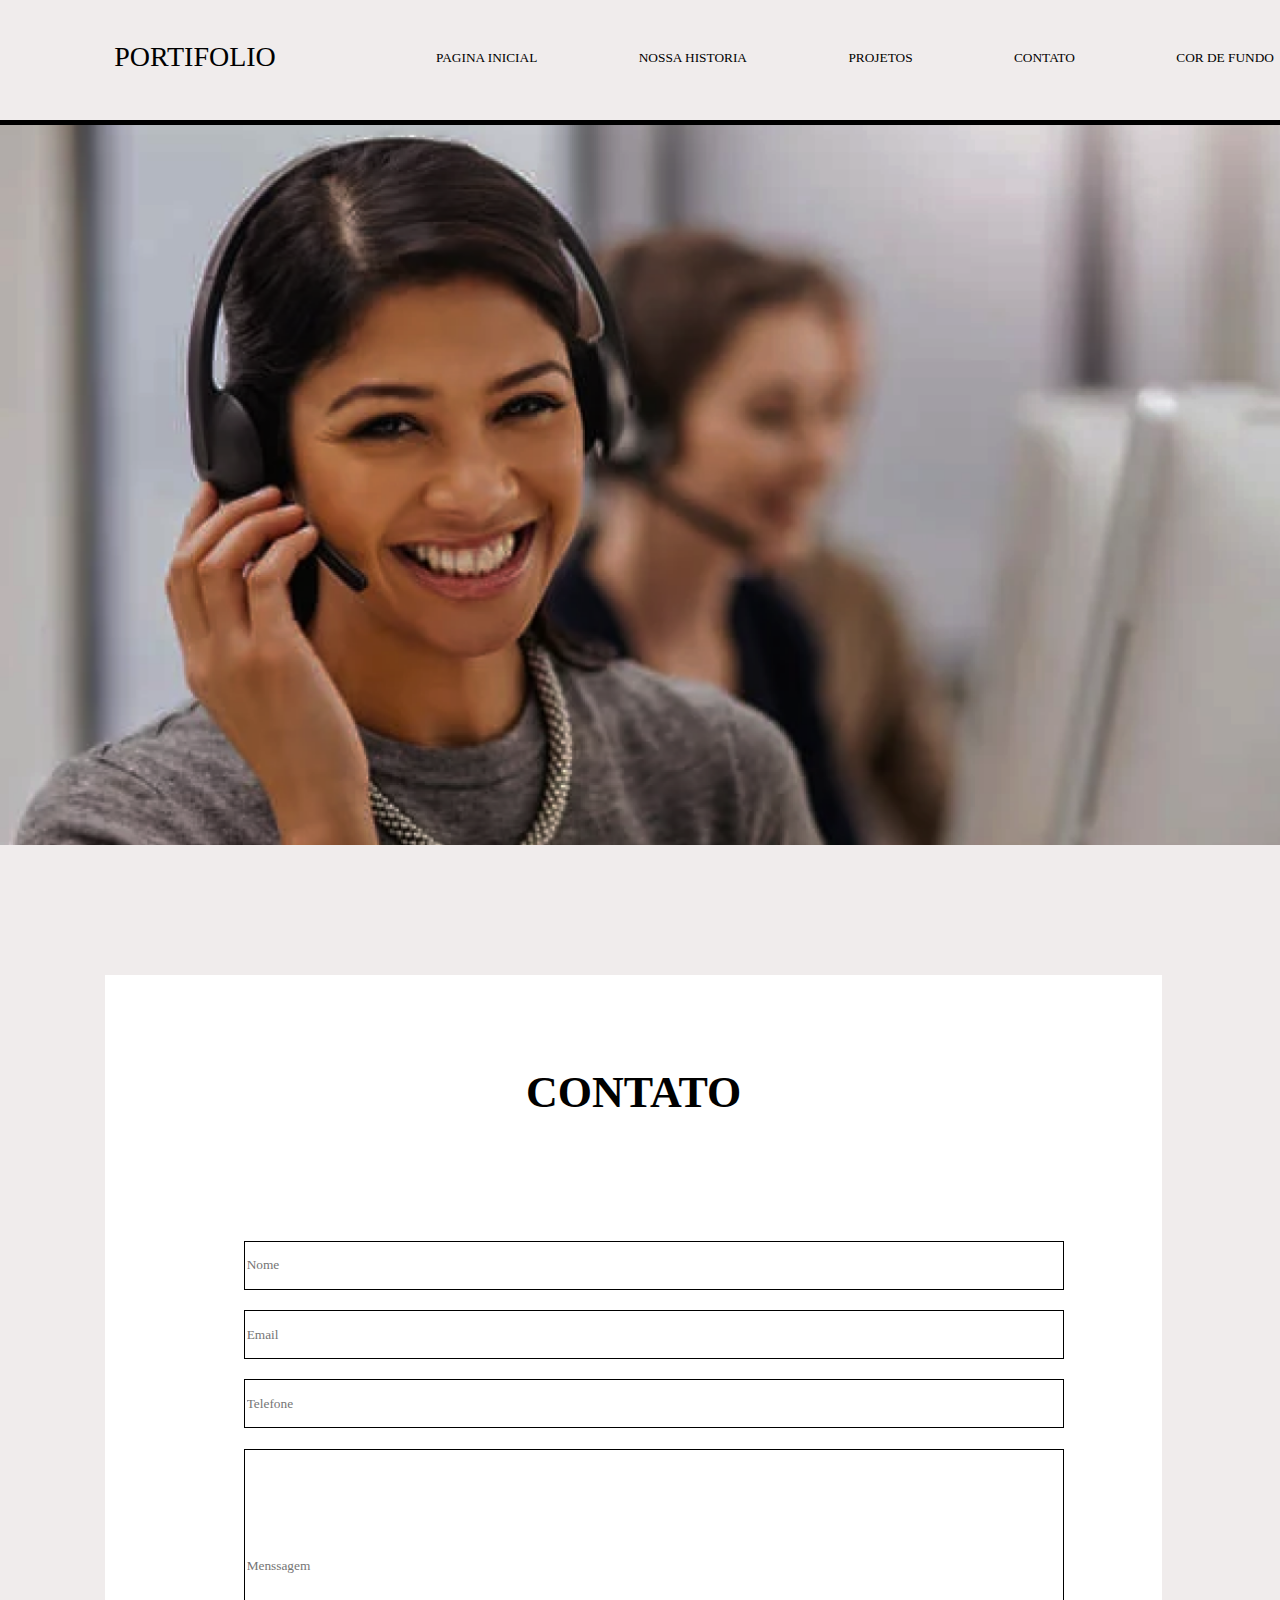
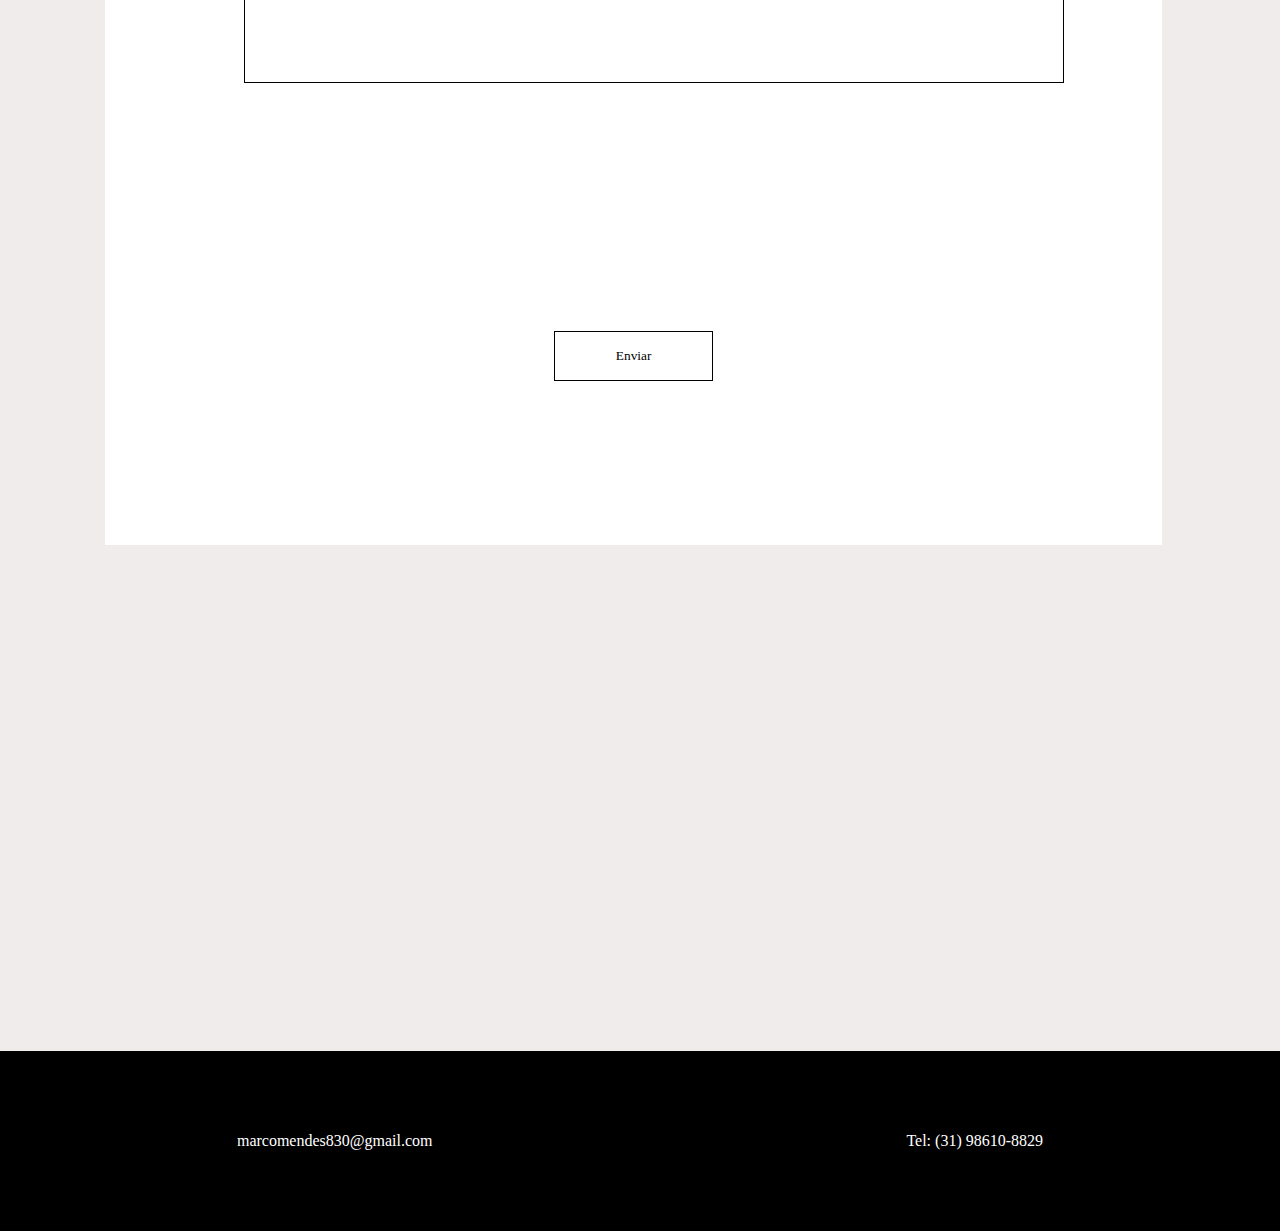
<file: index (4).html>
<!DOCTYPE html>
<html lang="en">
<head>
    <link rel="stylesheet" href="index (4).css">
    <meta charset="UTF-8">
    <meta name="viewport" content="width=device-width, initial-scale=1.0">
    <title>Document</title>
</head>
<body>

    <!-- Inicio -->
    
<div id="Portifolio_base">

    <!-- Inicio da barra -->

    <div id="Barra">

        <div id="TituloP">

            <p>PORTIFOLIO</p>


        </div>


        <div id="ItensP">

            <ul id="ul_itens">

                <li><button class="botao_itens"><a href="index.html" class="a_itens">PAGINA INICIAL</a></button></li>
                <li><button class="botao_itens"><a href="index (2).html" class="a_itens">NOSSA HISTORIA</a></button></li>
                <li><button class="botao_itens"><a href="index (3).html" class="a_itens">PROJETOS</a></button></li>
                <li><button class="botao_itens"><a href="index (4).html" class="a_itens">CONTATO</a></button></li>
                <li><button id="cor_fundo">COR DE FUNDO</button></li>


            </ul>



        </div>




    </div>

    <!-- Fim da barra -->



    <!-- Inicio da Imagem -->

    <div id="Imagem"></div>

    <!-- Fim da imagem -->

    <div id="Base_contato">

        <div id="Contato_quadrado_branco">

            <div id="TituloC"><h1>CONTATO</h1></div>

            <div id="Input_div">

                <ul id="Input_div_ul">

                    <li><input class="InputT" type="text" placeholder="Nome"></li>
                    <li><input class="InputT" type="tel" placeholder="Email"></li>
                    <li><input class="InputT" type="email" placeholder="Telefone"></li>
                    <li><input class="InputT" id="Menssagemid" type="text" placeholder="Menssagem"></li>

                </ul>

            </div>
            
            <div id="Botao_eviar_div"><button id="Botao_eviar">Enviar</button></div>

        </div>


    </div>

    <div id="Roda_pe">

        <p>marcomendes830@gmail.com</p>

        <p>Tel: (31) 98610-8829</p>

    </div>


</div>

    


</body>
</html>
</file>
<file: index.css>
* {
    margin: 0px;
    font-family: Georgia, 'Times New Roman', Times, serif;
}

/* Inicio */

#Portifolio_base {
    height: 180vh;
}

/* Inicio da barra */


#Barra {
    background-color: #F0ECEC;
    height: 120px;
    display: flex;
    border-bottom: solid 5px;
}

#TituloP {
    display: flex;
    font-size: 28px;
    font-family: Georgia, 'Times New Roman', Times, serif;
    width: 50%;
    height: 114px;
    align-items: center;
    justify-content: center;
}

#ItensP {
    width: 80%;
    height: 114px;
    display: flex;
    align-items: center;
    justify-content: center;
}

.botao_itens{
    background-color: #F0ECEC;
    border: none;
}

.a_itens{
    color: black;
    text-decoration: none;
}

#cor_fundo{
    background-color: #F0ECEC;
    border: none;
}

#ul_itens {
    list-style: none;
    width: 850px;
    display: flex;
    justify-content: space-between;
    
}

#ul_itens>li:hover{
opacity: 1;
transition: opacity 0,5s;
border-top: solid black 2px;
}



/* Inicio da Imagem */



#Imagem {
    height: 80vh;
    background-image: url(Notebook.png);
    background-size: cover;
    display: flex;
    justify-content: center;
    align-items: center;
    font-size: 28px;
    font-family: Georgia, 'Times New Roman', Times, serif;
    color: #ffffff;
    letter-spacing: 2px;
}

/* Fim da Imagem */



/* Inicio dos projetos*/


#Base_projetos {
    border: solid #F0ECEC;
    height: 540vh;
    background-color: #F0ECEC;

}

#Projeto_titulo {
    margin: 100px;
    text-align: center;
    font-family: Georgia, 'Times New Roman', Times, serif;
    font-size: 22px;
}

#BPrimeiro_e_segundo_projeto {
    height: 120vh;
    display: flex;
}

#Projeto01 {

    width: 50%;
    display: flex;
    justify-content: right;
}

/* Inicio do Projeto01 e Projeto02 quadrado branco, ul, li e imagem */

#Projeto01_quadrado_branco {
    height: 24vh;
    width: 64%;
    background-color: white;
    z-index: 1;
    margin-right: 5%;
}

#Projeto01_quadrado_branco_ul {
    list-style: none;
    margin-top: 6%;
    text-align: left;
    
}

#Projeto01_imagem {
    width: 40%;
    margin-right: 0.5%;
    margin-top: 7%;
    height: 105vh;
    background-image: url(image.png);
    background-size: cover;
    position: absolute;
}


#Projeto02 {
    width: 50%;
    display: flex;
    justify-content: left;

}

#Projeto02_quadrado_branco {
    height: 28vh;
    width: 64%;
    background-color: white;
    z-index: 1;
    margin-top: 96.8%;
    margin-left: 6%;
}

#Projeto02_quadrado_branco_ul {
    list-style: none;
    margin-top: 6%;
text-align: left;
}

#Projeto02_imagem {
    width: 40%;
    margin-left: 0.5%;
    margin-top: 1%;
    height: 105vh;
    background-image: url(Rectangle\ 5.png);
    background-size: cover;
    position: absolute;
}

/* Fim do Projeto01 e Projeto02 quadrado branco, ul, li e imagem */



/* Inicio do Projeto03 quadrado branco, ul, li e imagem */


#BTerceiro_projeto {
    height: 120vh;
    margin-top: 24%;
    border: solid #F0ECEC;
}

#Projeto03{
    margin-top: 22.5%;
    
}

#Projeto03_quadrado_branco{
    height: 60vh;
    width: 63%;
    background-color: white;
    margin-left: 5%;
    text-align: left;
    border: solid white;
    position: relative;
}

#Projeto03_quadrado_branco_ul{
    list-style: none;
   margin-top: 6%;
   
}

#Projeto03_imagem{
    width: 60%;
    height: 100vh;
    background-image: url(imageCotemig.png);
    background-size: cover;
    margin-left: 35%;
    margin-top: -55%;
}


/* Fim do Projeto03 quadrado branco, ul, li e imagem */

/* Inicio do Projeto04 quadrado branco, ul, li e imagem */


#BQuarto_projeto {
    height: 120vh;
    margin-top: 24%;
    border: solid #F0ECEC;
}

#Projeto04{
    margin-top: 37%;
    
}

#Projeto04_quadrado_branco{
    height: 35vh;
    width: 63%;
    background-color: white;
    margin-left: 23%;
    text-align: left;
    border: solid white;
    position: relative;
}

#Projeto04_quadrado_branco_ul{
    list-style: none;
   margin-top: 3.5%;
   
}

#Projeto04_imagem{
    width: 80%;
    height: 80vh;
    background-image: url(image2.png);
    background-size: cover;
    margin-left: 11%;
    margin-top: -57.7%;
}

/* Fim do Projeto04 quadrado branco, ul, li e imagem */


/* Inicio do contato e roda pe*/

#Base_contato{
height: 180vh;

}

#Tituloc{
    margin: 180px;
    text-align: center;
    font-family: Georgia, 'Times New Roman', Times, serif;
    font-size: 22px;
}

#Contato{
    height: 130vh;
   
}

#ImagemC{
    width: 80%;
    height: 100vh;
    background-image: url(como-e-trabalhar-com-programacao\ 1.png);
   background-size: cover;
   margin-left: 10%;
}

#Contato_quadrado_branco{
    height: 66vh;
    width: 25%;
    background-color: white;
    margin-left: 55%;
    margin-top: -40%;
    text-align: left;
    border: solid white;
    position: relative;

}

#Contato_quadrado_branco_ul{
    list-style: none;
    margin-top: 20%;
   
}

#icons{
display: flex;
justify-content: space-between;
margin-right: 15%;
}

#Roda_pe{
    height: 20vh;
color: white;
display: flex;
justify-content:space-around;
align-items: center;
background-color: black;
}
/* Fim do contato e roda pe*/
</file>
<file: index (2).css>
* {
    margin: 0px;
    font-family: Georgia, 'Times New Roman', Times, serif;
}

/* Inicio */

#Portifolio_base {
    height: 180vh;
}

/* Inicio da barra */


#Barra {
    background-color: #F0ECEC;
    height: 120px;
    display: flex;
    border-bottom: solid 5px;
}

#TituloP {
    display: flex;
    font-size: 28px;
    font-family: Georgia, 'Times New Roman', Times, serif;
    width: 50%;
    height: 114px;
    align-items: center;
    justify-content: center;
}

#ItensP {
    width: 80%;
    height: 114px;
    display: flex;
    align-items: center;
    justify-content: center;
}

.botao_itens{
    background-color: #F0ECEC;
    border: none;
}

.a_itens{
    color: black;
    text-decoration: none;
}

#cor_fundo{
    background-color: #F0ECEC;
    border: none;
}

#ul_itens {
    list-style: none;
    width: 850px;
    display: flex;
    justify-content: space-between;
}

#ul_itens>li:hover{
    opacity: 1;
    transition: opacity 0,5s;
    border-top: solid black 2px;
    }


/* Inicio da Imagem */



#Imagem {
    height: 80vh;
    background-image: url(como\ 1.png);
    background-size: cover;
    display: flex;
    justify-content: center;
    align-items: center;
    font-size: 28px;
    color: #ffffff;
    letter-spacing: 2px;
}

/* Fim da Imagem */

/* Inicio da base e quadrado branco*/


#Base_portifolio{
height: 339vh;
    border: solid #F0ECEC;
    background-color: #F0ECEC;
}

#Quemsou_quadrado_branco{
    height: 65vh;
    width: 28%;
    background-color: white;
    margin-left: 58%;
    margin-top: -21%;
    text-align: left;
    border: solid white;
    position: relative;

}

#Quemsou_quadrado_branco_ul{
    list-style: none;
    margin-top: 10%;
   margin-left: -5%;
}

/* Fim da base e quadrado branco*/


/* Inicio do Integrante e certificado */

#Integrante{
text-align: center;
margin-top: 13%;
}

#Imagem_integrate{
background-image: url(image\ 3.png);
background-size: cover;
height: 50vh;
width: 25%;
margin-left: 37%;
margin-top: 5%;
margin-bottom: 5%;
}

#TituloH{
text-align: center;
}

#Base_Habilidades_certificado{

height: 130vh;
margin-top: 30%;

}

#Habilidades_certificado{
    display: flex;
}

#Certificado_quadrado_branco{
    height: 65vh;
    width: 28%;
    background-color: white;
    margin-left: 6%;
    margin-top: 15%;
    text-align: left;
    border: solid white;
    position: relative;

}

#Certificado_quadrado_branco_ul {
    margin-top: 32%;
   margin-left: 0%;
}

#Certificado{
    background-image: url(image\ 4.png);
    background-size: cover;
    height: 80vh;
    width: 52%;
    margin-left: 10%;
    margin-top: 13%;
}

#Roda_pe{
    height: 20vh;
color: white;
display: flex;
justify-content:space-around;
align-items: center;
background-color: black;
}
</file>
<file: index (3).css>
* {
    margin: 0px;
    font-family: Georgia, 'Times New Roman', Times, serif;
}

/* Inicio */

#Portifolio_base {
    height: 180vh;
}

/* Inicio da barra */


#Barra {
    background-color: #F0ECEC;
    height: 120px;
    display: flex;
    border-bottom: solid 5px;
}

#TituloP {
    display: flex;
    font-size: 28px;
    font-family: Georgia, 'Times New Roman', Times, serif;
    width: 50%;
    height: 114px;
    align-items: center;
    justify-content: center;
}

#ItensP {
    width: 80%;
    height: 114px;
    display: flex;
    align-items: center;
    justify-content: center;
}

.botao_itens{
    background-color: #F0ECEC;
    border: none;
}

.a_itens{
    color: black;
    text-decoration: none;
}

#cor_fundo{
    background-color: #F0ECEC;
    border: none;
}


#ul_itens {
    list-style: none;
    width: 850px;
    display: flex;
    justify-content: space-between;
}

#ul_itens>li:hover{
    opacity: 1;
    transition: opacity 0,5s;
    border-top: solid black 2px;
    }

/* Inicio da Imagem */



#Imagem {
    height: 80vh;
    background-image: url(100450-gerenciamento-de-projetos-importancia-como-funciona-e-mais\ 1.png);
    background-size: cover;
    display: flex;
    justify-content: center;
    align-items: center;
    font-size: 28px;
    font-family: Georgia, 'Times New Roman', Times, serif;
    color: #ffffff;
    letter-spacing: 2px;
}


/* Fim da Imagem */

/* Inicio da base e quadrado branco*/

#Base_portifolio{
    height: 190vh;
    border: solid #F0ECEC;
    background-color: #F0ECEC;
}
    
#Quemsou_quadrado_branco{
    height: 130vh;
    width: 65%;
    background-color: white;
    margin-left: 17.5%;
    margin-top: -5%;
    text-align: left;
    border: solid white;
    position: relative;
        
}

#TituloPro{
    margin-top: 3%;
    text-align: center;
    width: 100%;
   
}

.Grid_projetos{
    height: 88%;
    width: 100%;
    margin-top: 3%;
    display: grid;
grid-template-areas: 'projeto01 projeto02'
'projeto03 projeto04';

}

.Quadrado{
width: 100%;
text-align: center;
}

#Projeto01{
grid-area: projeto01;
background-image: url(image.png);
background-size: cover;
}

#Projeto02{
grid-area: projeto02;
background-image: url(Rectangle\ 5.png);
background-size: cover;
}

#Projeto03{
grid-area: projeto03;
background-image: url(imageCotemig.png);
background-size: cover;
}

#Projeto04{
grid-area: projeto04;
background-image: url(image2.png);
background-size: cover;
}
    
    /* Fim da base e quadrado branco*/

    #Roda_pe{
        height: 20vh;
    color: white;
    display: flex;
    justify-content:space-around;
    align-items: center;
    background-color: black;
    }
</file>
<file: index (4).css>
* {
    margin: 0px;
    font-family: Georgia, 'Times New Roman', Times, serif;
}

/* Inicio */

#Portifolio_base {
    height: 180vh;
}

/* Inicio da barra */


#Barra {
    background-color: #F0ECEC;
    height: 120px;
    display: flex;
    border-bottom: solid 5px;
}

#TituloP {
    display: flex;
    font-size: 28px;
    font-family: Georgia, 'Times New Roman', Times, serif;
    width: 50%;
    height: 114px;
    align-items: center;
    justify-content: center;
}

#ItensP {
    width: 80%;
    height: 114px;
    display: flex;
    align-items: center;
    justify-content: center;
}

.botao_itens{
    background-color: #F0ECEC;
    border: none;
}

.a_itens{
    color: black;
    text-decoration: none;
}

#cor_fundo{
    background-color: #F0ECEC;
    border: none;
}


#ul_itens {
    list-style: none;
    width: 850px;
    display: flex;
    justify-content: space-between;
}

#ul_itens>li:hover{
    opacity: 1;
    transition: opacity 0,5s;
    border-top: solid black 2px;
    }


/* Inicio da Imagem */



#Imagem {
    height: 80vh;
    background-image: url(como\ 2.png);
    background-size: cover;
    display: flex;
    justify-content: center;
    align-items: center;
    font-size: 28px;
    font-family: Georgia, 'Times New Roman', Times, serif;
    color: #ffffff;
    letter-spacing: 2px;
}

/* Fim da Imagem */

/* Inicio dos projetos*/


#Base_contato {
    border: solid #F0ECEC;
    height: 200vh;
    background-color: #F0ECEC;

}

#Contato_quadrado_branco{
    width: 83%;
    height: 65%;
    margin-left: 8%;
    margin-top: 10%;
    background-color: white;

}

#TituloC {
    display: flex;
    height: 20%;
    align-items: center;
    justify-content: center;
    font-family: Georgia, 'Times New Roman', Times, serif;
    font-size: 22px;
}

#Input_div{
    margin-top: 2%;
    height: 57%;
    text-align: center;
}

#Input_div_ul{
    list-style: none;
    
}

.InputT{
width: 80%;
height: 45px;
margin: 1%;
border: solid 1px black;
}

#Menssagemid{
height: 230px;
}

#Botao_eviar_div{
    height: 10%;
display: flex;
justify-content: center;
align-items: center;
}

#Botao_eviar{
    width: 15%;
    height: 50px;
    background-color: #ffffff;
    border: solid 1px black;
  
}

#Botao_eviar:hover{
transition: opacity 0.9s;
background-color:rgb(228, 216, 216);
}

#Roda_pe{
    height: 20vh;
color: white;
display: flex;
justify-content:space-around;
align-items: center;
background-color: black;
}
</file>
